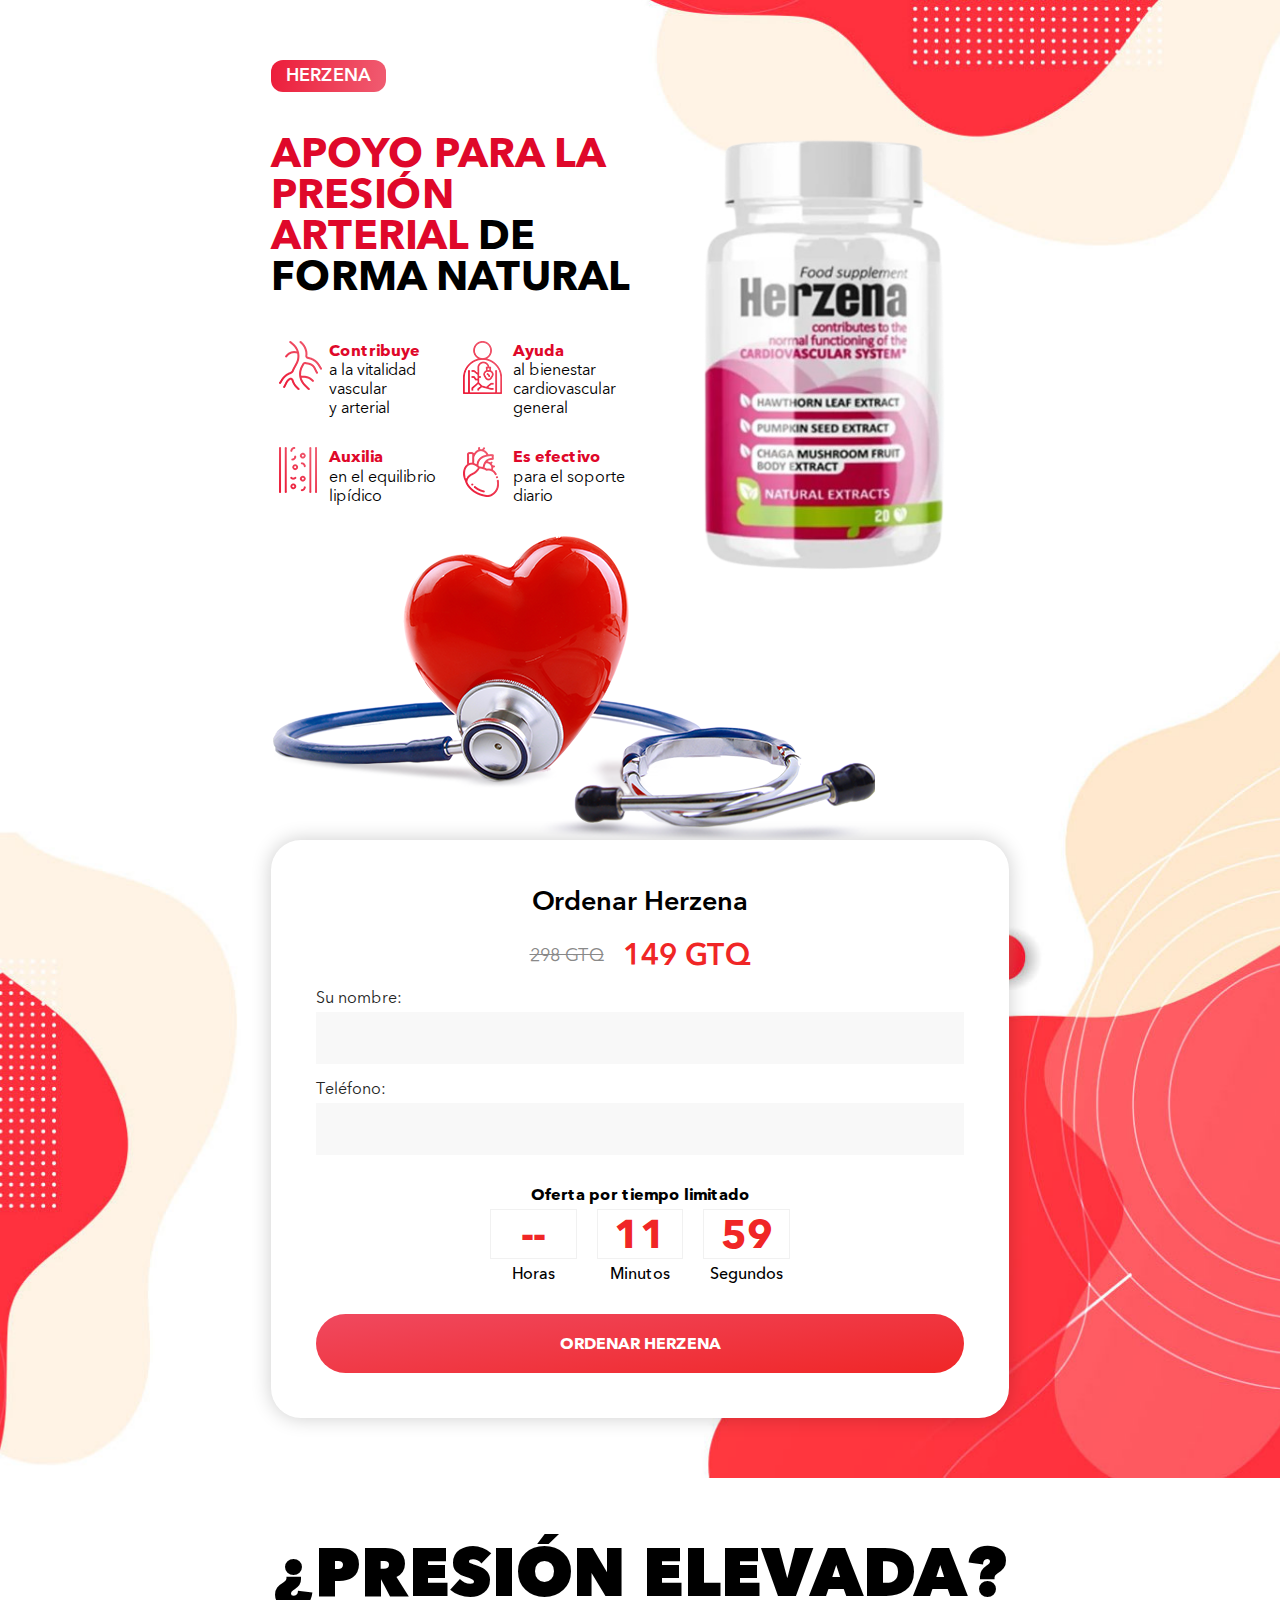
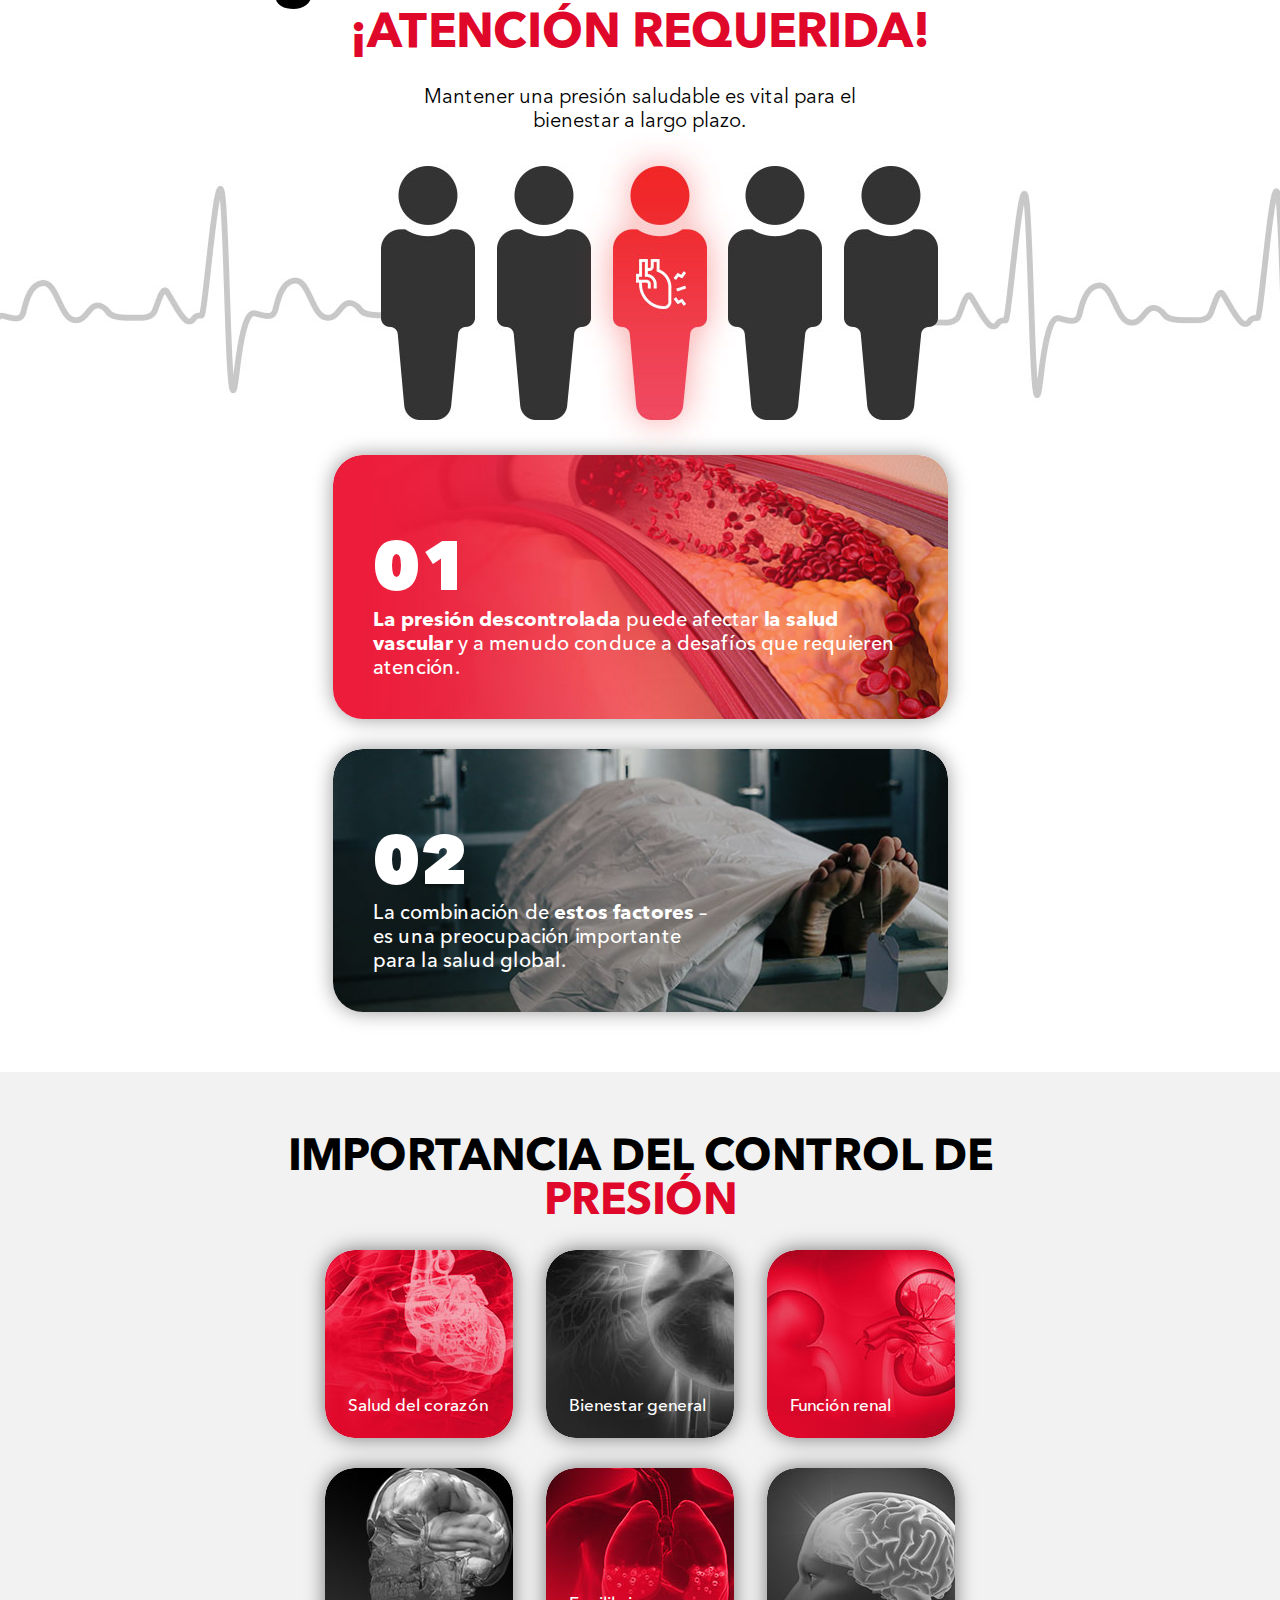
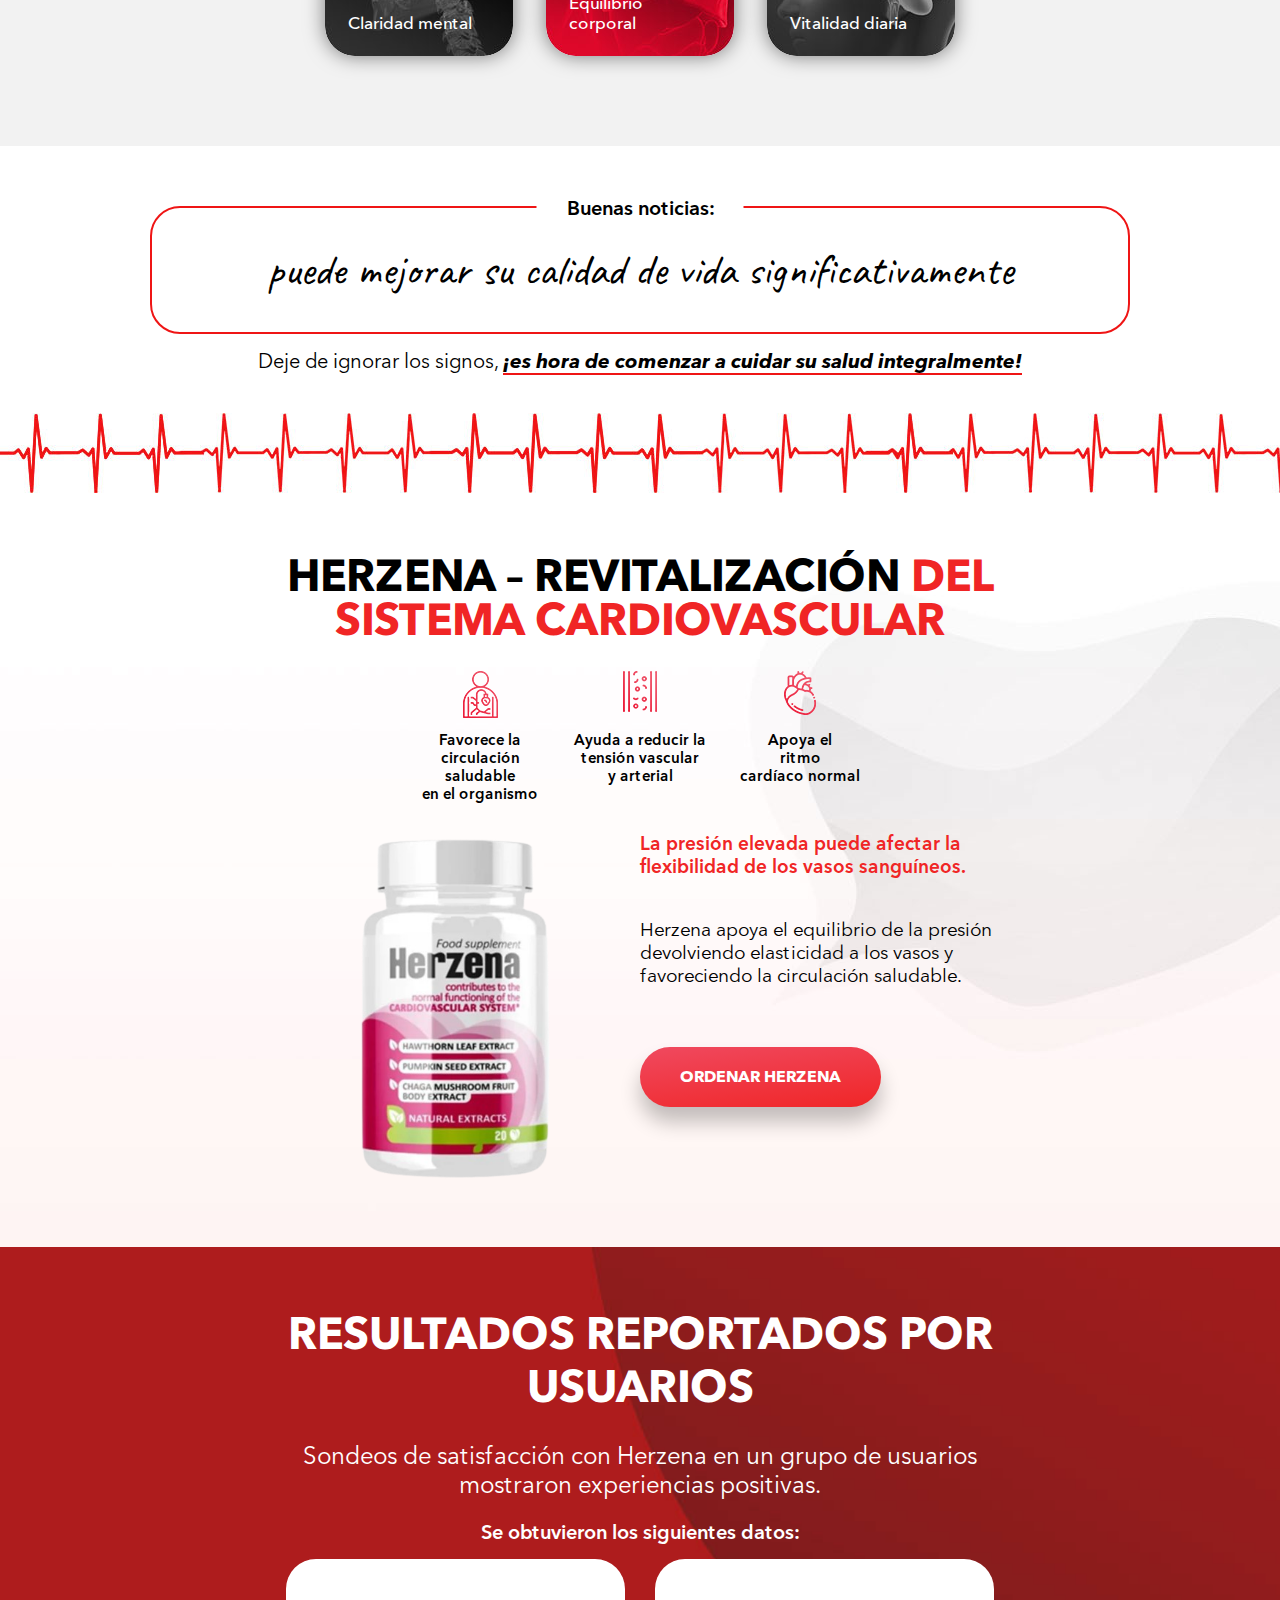
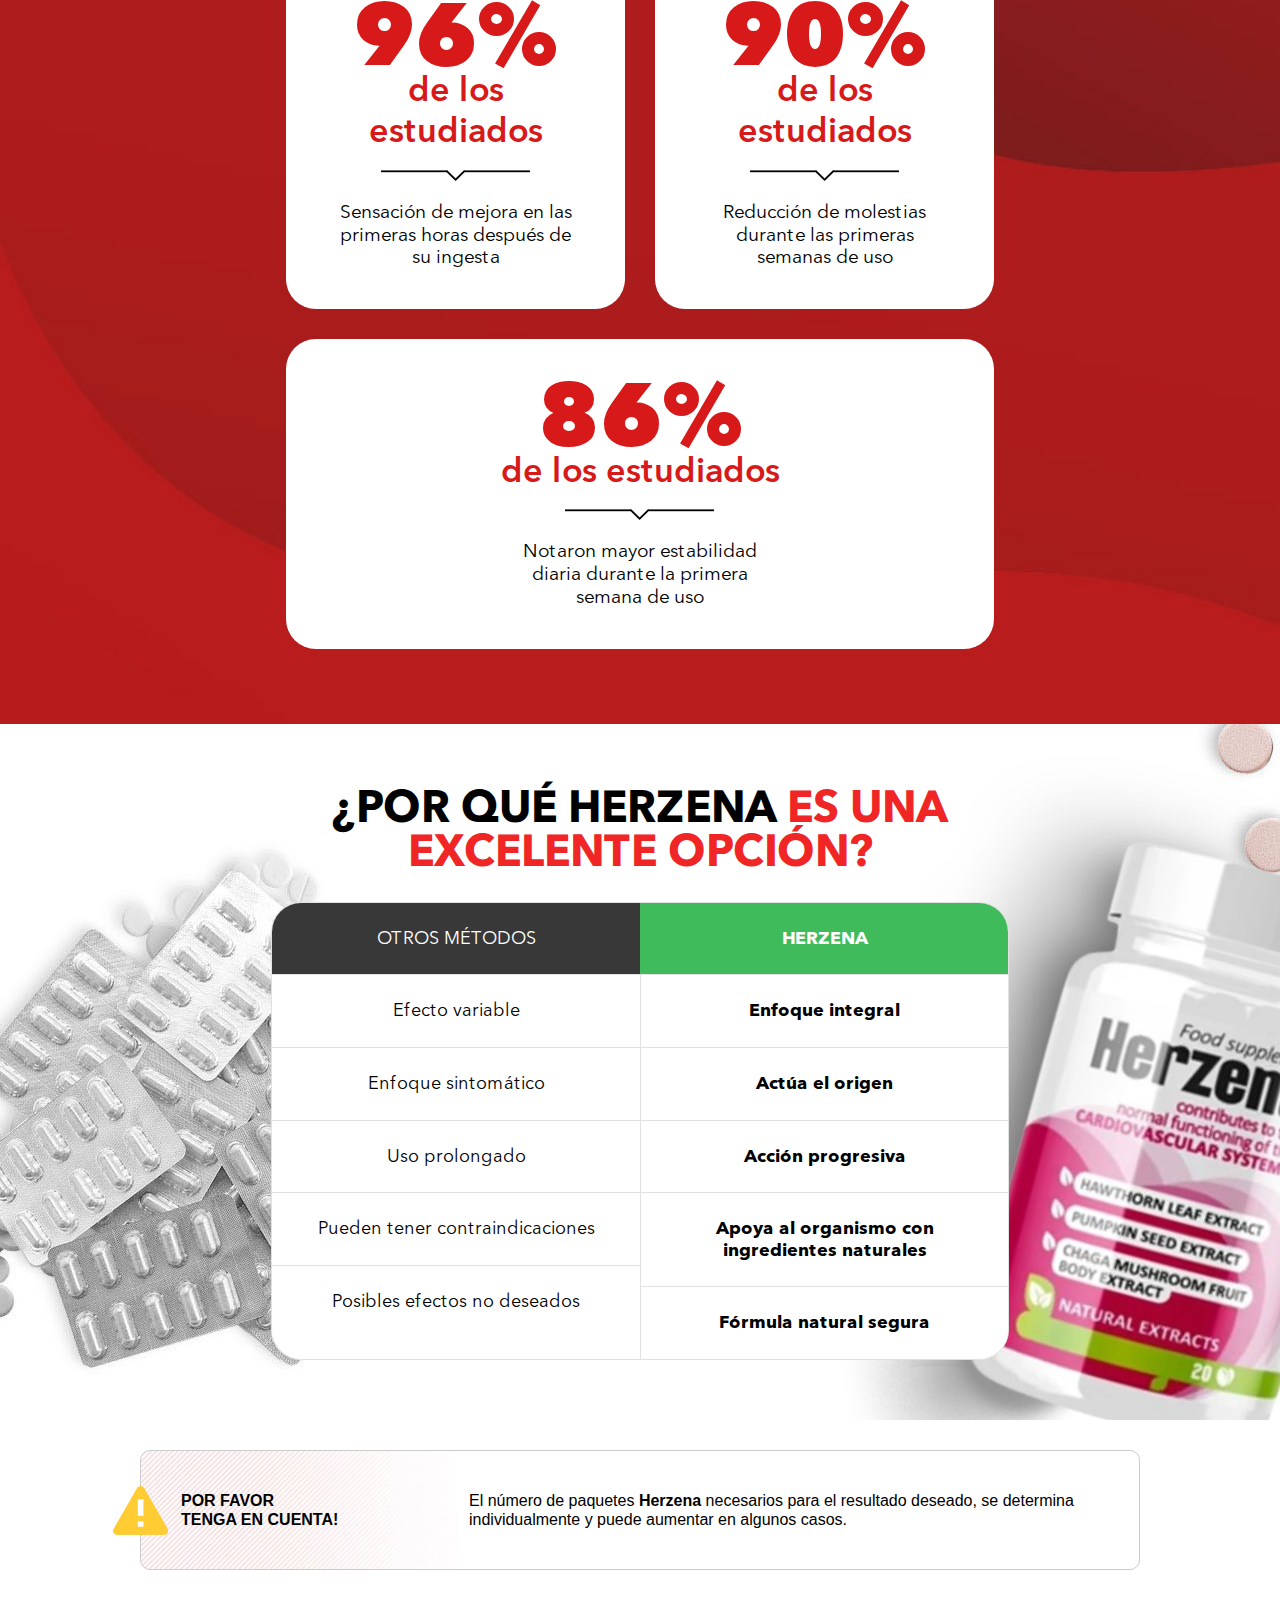
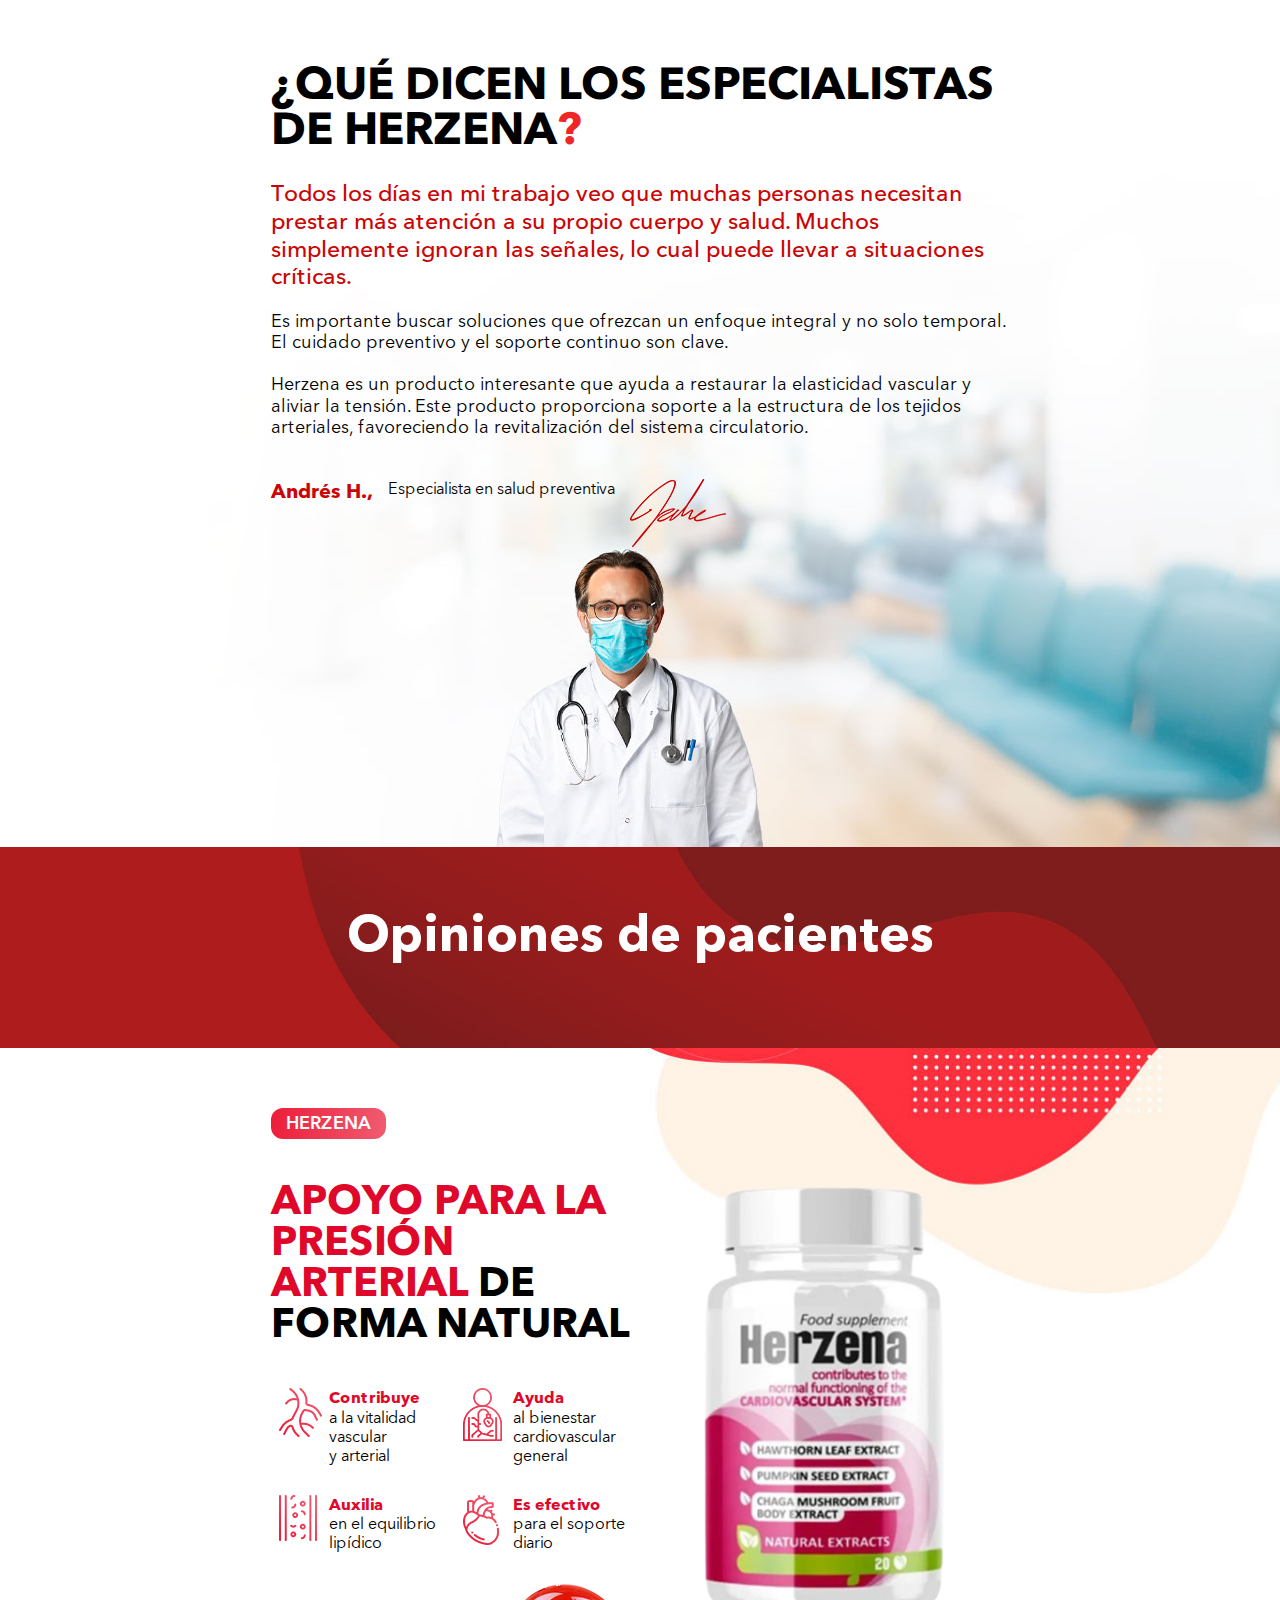
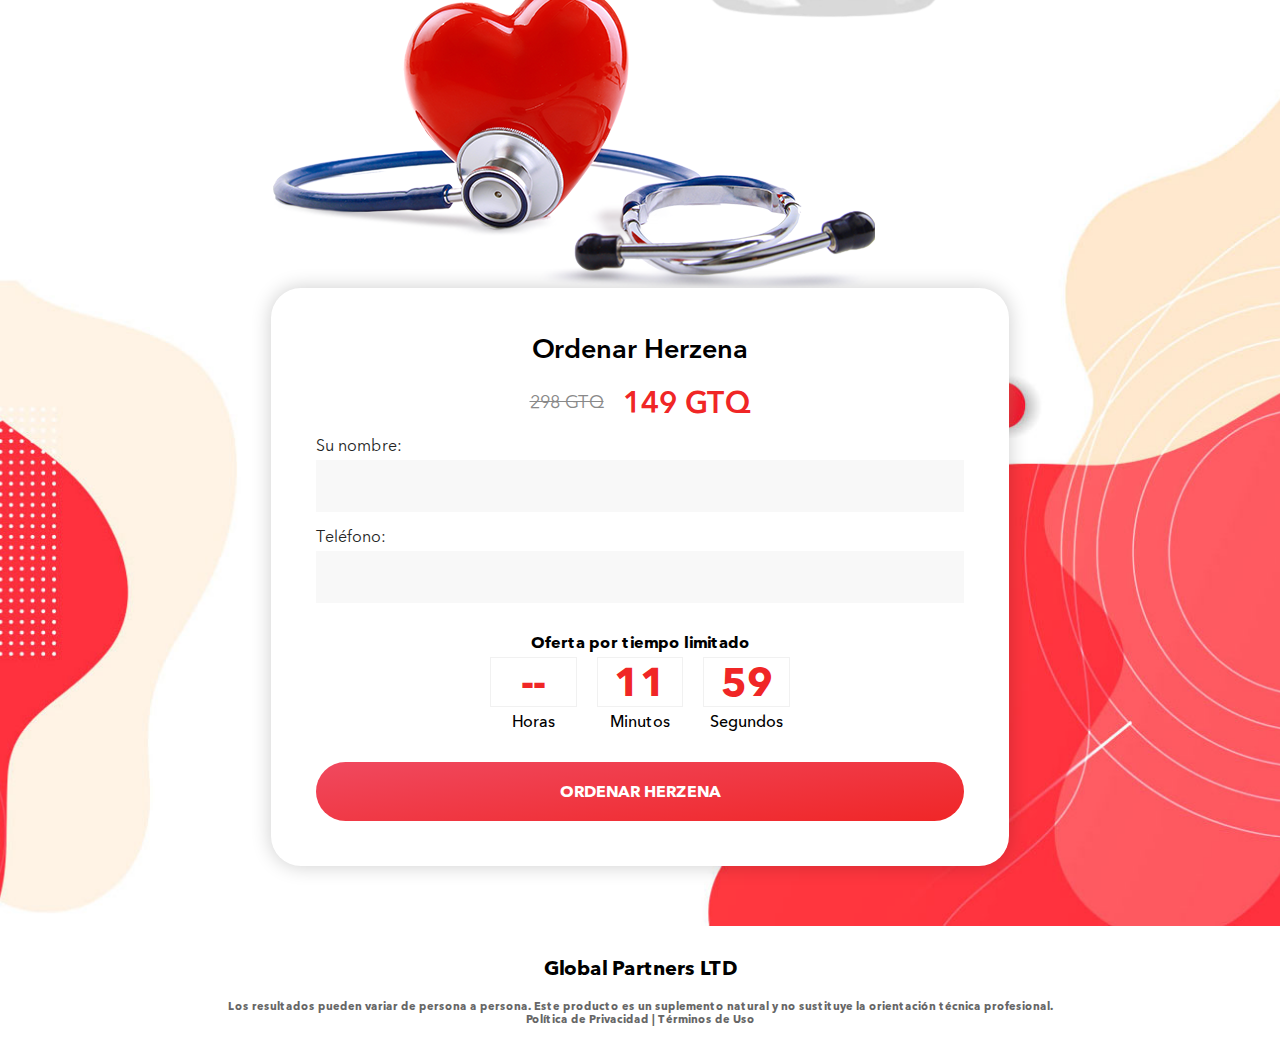
<file: index.html>
<!DOCTYPE html>
<html lang="en">

<head>
  <meta charset="utf-8">

  <title>Herzena</title>
  <meta name="robots" content="noindex, nofollow, noarchive" />
  <meta name="viewport" content="width=device-width, initial-scale=1, maximum-scale=1, user-scalable=no">


  <script src="https://cdnjs.cloudflare.com/ajax/libs/jquery/3.4.1/jquery.min.js"></script>


  <link rel="stylesheet" href="assets/css/style.css">
  <!-- INTH_SNIPPET_TOP -->

  <!-- Google Ads Global Site Tag -->
  <script async src="https://www.googletagmanager.com/gtag/js?id=AW-852350021"></script>
  <script>
    window.dataLayer = window.dataLayer || [];
    function gtag() { dataLayer.push(arguments); }
    gtag('js', new Date());
    gtag('config', 'AW-852350021');
  </script>
</head>

<body class="page">
  <section class="section section_face">
    <div class="container">
      <div class="face">
        <div class="face__logo">
          <a class="lt0" href="default.htm">Herzena</a>
        </div>
        <div class="face__body">
          <div class="face__box-left">
            <h1 class="face__title lt1"><mark> Apoyo para la presión arterial</mark> de forma natural</h1>
            <div class="face__list">
              <div class="face__list-item">
                <div class="face__list-description lt2"><mark>Contribuye </mark> <span>a la vitalidad vascular</span> y
                  arterial</div>
              </div>
              <div class="face__list-item">
                <div class="face__list-description lt3"><mark>Ayuda</mark><span> al bienestar</span> cardiovascular
                  general</div>
              </div>
              <div class="face__list-item">
                <div class="face__list-description lt4"><mark> Auxilia </mark><span>en el equilibrio lipídico </span>
                </div>
              </div>
              <div class="face__list-item">
                <div class="face__list-description lt5"><mark> Es efectivo</mark> para el soporte diario
                </div>
              </div>
            </div>
          </div>
          <div class="face__media"><img alt="" src="assets/media/product.png"></div>
          <div class="face__box-right">
            <form class=" orderForm  form order_form" action="/api/order" method="POST">
              <input name="landing" type="hidden" value="">
              <input type="hidden" name="subacc" class="subacc_input">
              <div class="form__title lt6">
                Ordenar Herzena
              </div>
              <div class="form__price">
                <div class="form__price-old price_old lt7">
                  298 GTQ
                </div>
                <div class="form__price-new price_main lt8">
                  149 GTQ
                </div>
              </div>

              <div class="form__label-name">
                <label class="form__label lt10">Su nombre:</label>
              </div><label class="form__label"><input class="form__field" name="name" required
                  type="text"></label><label class="form__label"></label>
              <div class="form__label-name">
                <label class="form__label lt11">Teléfono:</label>
              </div><label class="form__label"><input class="form__field" name="phone"
                  onkeyup="this.value=this.value.replace(/\s/,'')" minlength="5" required type="text"></label>
              <div class="form__time">
                <div class="form__time-title lt12" style="text-align:center; font-weight:bold;">Oferta por tiempo
                  limitado</div>
                <div class="form__time-body" style="justify-content:center;">
                  <div class="form__time-item">
                    <span>--</span><span class="lt13">Horas</span>
                  </div>
                  <div class="form__time-item">
                    <span>--</span><span class="lt14">Minutos</span>
                  </div>
                  <div class="form__time-item">
                    <span>--</span><span class="lt15">Segundos</span>
                  </div>
                </div>
              </div><button type="submit" class="form__btn lt16">Ordenar Herzena</button>
            </form>
          </div>
        </div>
      </div>
    </div>
  </section>
  <section class="section section_danger danger">
    <div class="container">
      <div class="danger__top">
        <h2 class="danger__title lt17">¿Presión elevada? <mark> ¡Atención requerida!</mark> </h2>
        <div class="danger__subtitle lt18">Mantener una presión saludable es vital para el bienestar a largo plazo.
        </div>
      </div>
    </div>
    <div class="danger__human"></div>
    <div class="container">
      <div class="danger__body">
        <div class="danger__item">
          <div class="danger__count">
            01
          </div>
          <div class="danger__description lt19"><mark>La presión descontrolada</mark> puede afectar <mark>la salud
              vascular </mark> y a menudo conduce a desafíos que requieren atención.</div>
        </div>
        <div class="danger__item">
          <div class="danger__count">
            02
          </div>
          <div class="danger__description lt20">La combinación de <mark> estos factores</mark> – <span> es una
              preocupación importante </span> para la salud global.</div>
        </div>
      </div>
    </div>
  </section>
  <section class="section section_warning">
    <div class="container">
      <div class="warning">
        <h2 class="warning__title lt21">Importancia del control de <mark>presión</mark></h2>
        <div class="warning__body">
          <div class="warning__item">
            <p class="lt22">Salud del corazón</p>
          </div>
          <div class="warning__item">
            <p class="lt23">Bienestar general</p>
          </div>
          <div class="warning__item">
            <p class="lt24">Función renal</p>
          </div>
          <div class="warning__item">
            <p class="lt25">Claridad mental</p>
          </div>
          <div class="warning__item">
            <p class="lt26">Equilibrio <span>corporal</span> </p>
          </div>
          <div class="warning__item">
            <p class="lt27">Vitalidad diaria</p>
          </div>
        </div>
      </div>
    </div>
  </section>
  <section class="section section_news">
    <div class="container-fluid">
      <div class="news">
        <div class="news__body">
          <div class="news__title lt28">Buenas noticias:</div>
          <div class="news__description lt29">puede mejorar su calidad de vida significativamente</div>
        </div>
        <div class="news__footer lt30">Deje de ignorar los signos, <a href="#ordera0">¡es hora de comenzar a cuidar su
            salud integralmente!</a></div>
      </div>
    </div>
  </section>
  <section class="section section_product">
    <div class="container">
      <div class="product">
        <div class="product__box-left">
          <div class="product__title lt31">Herzena – revitalización <mark>del sistema cardiovascular</mark> </div>
          <div class="product__list">
            <div class="product__list-item">
              <p class="lt32">Favorece la circulación saludable <span> en el organismo</span></p>
            </div>
            <div class="product__list-item">
              <p class="lt33">Ayuda a reducir la <span>tensión vascular</span> y arterial</p>
            </div>
            <div class="product__list-item">
              <p class="lt34">Apoya el <span>ritmo</span> cardíaco normal</p>
            </div>
          </div>
        </div>
        <div class="product__media"><img alt="" src="assets/media/product.png"></div>
        <div class="product__box-right">
          <p class="lt35">La presión elevada puede afectar la flexibilidad de los vasos sanguíneos.</p>
          <p class="lt36">Herzena apoya el equilibrio de la presión devolviendo elasticidad a los vasos y favoreciendo
            la circulación saludable.</p><a class="product__btn lt37" href="#yak1">Ordenar Herzena</a>
        </div>
      </div>
    </div>
  </section>
  <section class="section section_effect">
    <div class="container">
      <div class="effect">
        <div class="effect__title lt38">Resultados reportados por usuarios</div>
        <div class="effect__subtitle lt39">Sondeos de satisfacción con Herzena en un grupo de usuarios mostraron
          experiencias positivas.</div>
        <div class="effect__result lt40">Se obtuvieron los siguientes datos:</div>
        <div class="effect__body">
          <div class="effect__item">
            <div class="effect__count lt41">
              96%
            </div>
            <div class="effect__text lt42">de los estudiados</div>
            <div class="effect__description lt43">Sensación de mejora en las primeras horas después de su ingesta</div>
          </div>
          <div class="effect__item">
            <div class="effect__count lt44">
              90%
            </div>
            <div class="effect__text lt45">de los estudiados</div>
            <div class="effect__description lt46">Reducción de molestias durante las primeras semanas de uso</div>
          </div>
          <div class="effect__item">
            <div class="effect__count lt47">
              86%
            </div>
            <div class="effect__text lt48">de los estudiados</div>
            <div class="effect__description lt49">Notaron mayor estabilidad diaria durante la primera semana de uso
            </div>
          </div>
        </div>
      </div>
    </div>
  </section>
  <section class="section section_why">
    <div class="container">
      <div class="why">
        <div class="why__title lt50">¿Por qué Herzena <mark>es una excelente opción?</mark> </div>
        <div class="why__body">
          <div class="why__table why__table_left">
            <div class="why__table-row lt51">Otros métodos</div>
            <div class="why__table-row lt52">Efecto variable</div>
            <div class="why__table-row lt53">Enfoque sintomático</div>
            <div class="why__table-row lt54">Uso prolongado</div>
            <div class="why__table-row lt55">Pueden tener contraindicaciones</div>
            <div class="why__table-row lt56">Posibles efectos no deseados</div>
          </div>
          <div class="why__table why__table_right">
            <div class="why__table-row lt57">
              Herzena
            </div>
            <div class="why__table-row lt58">Enfoque integral</div>
            <div class="why__table-row lt59">Actúa el origen</div>
            <div class="why__table-row lt60">Acción progresiva</div>
            <div class="why__table-row lt61">Apoya al organismo con ingredientes naturales</div>
            <div class="why__table-row lt62">Fórmula natural segura</div>
          </div>
        </div>
      </div>
    </div>
  </section>
  <section class="alarm">
    <div class="alarm-wrap">
      <div class="alarm-left">
        <h3 class="alarm-title lt63">POR FAVOR<br>TENGA EN CUENTA!</h3>
      </div>
      <div class="alarm-right">
        <p class="alarm-text lt64">El número de paquetes <b>Herzena</b> necesarios para el resultado deseado, <span
            class="text-bold">se determina individualmente y puede aumentar en algunos casos.</span> </p>
      </div>
    </div>
  </section>
  <section class="section section_professional">
    <div class="container">
      <div class="professional">
        <div class="professional__title lt65">¿Qué dicen los especialistas de Herzena<mark>?</mark> </div>
        <p class="lt66">Todos los días en mi trabajo veo que muchas personas necesitan prestar más atención a su propio
          cuerpo y salud. Muchos simplemente ignoran las señales, lo cual puede llevar a situaciones críticas.</p>
        <p class="lt67">Es importante buscar soluciones que ofrezcan un enfoque integral y no solo temporal. El cuidado
          preventivo y el soporte continuo son clave.</p>
        <p class="lt68">Herzena es un producto interesante que ayuda a restaurar la elasticidad vascular y aliviar la
          tensión. Este producto proporciona soporte a la estructura de los tejidos arteriales, favoreciendo la
          revitalización del sistema circulatorio.</p>
        <div class="professional__footer">
          <div class="professional__name lt69">Andrés H., </div>
          <div class="professional__job lt70">Especialista en salud preventiva</div>
          <div class="professional__media"><img alt="" src="assets/media/professional/id.png"></div>
        </div>
      </div>
    </div>
  </section>

  <section class="section section_commits">
    <div class="container">
      <div class="commits">
        <div class="commits__title lt71">Opiniones de pacientes</div>
        <div class="commits__box owl-carousel js-commits__box">
          <div class="commits__item">
            <div class="commits__face">
              <img src="assets/media/commits/face-1.jpg" alt="">
            </div>
            <div class="commits__name lt76">Olga L., <span>63 años</span> </div>
            <div class="commits__description lt77">Con la edad, comencé a tener ciertas molestias, y la presión
              inestable era preocupante. No quería depender de soluciones complejas... después de consultar, probé
              Herzena. ¡Solo un tiempo usando esta herramienta fue suficiente para sentirme mucho mejor y más estable!
            </div>
            <div class="commits__stars">
              <img src="assets/media/commits/stars.png" alt="">
            </div>
          </div>
          <div class="commits__item">
            <div class="commits__face">
              <img src="assets/media/commits/face-2.jpg" alt="">
            </div>
            <div class="commits__name lt72">Miguel Estupiñán, <span>71 años</span> </div>
            <div class="commits__description lt73">En más de una ocasión busqué ayuda debido a la presión, y muchas
              cosas no dieron el resultado esperado. Llegó un punto de mucho susto. Afortunadamente, conocí Herzena por
              un amigo. El efecto de su uso lo sentí rápidamente: la presión se estabilizó. Mi estado general mejoró
              notablemente: tengo más energía, duermo mejor. Ha pasado tiempo y sigo sintiéndome muy bien, ¡como en mis
              mejores años!</div>
            <div class="commits__stars">
              <img src="assets/media/commits/stars.png" alt="">
            </div>
          </div>
          <div class="commits__item">
            <div class="commits__face">
              <img src="assets/media/commits/face-3.jpg" alt="">
            </div>
            <div class="commits__name lt74">Alba Pérez, <span>68 años</span> </div>
            <div class="commits__description lt75">La presión inestable ha sido mi compañera por años. Al principio era
              moderada, pero con el tiempo se volvió más frecuente. El estrés empeoraba todo. Me regalaron Herzena,
              preocupados por mi bienestar. Este producto me ayudó mucho. ¡Ahora estoy mucho más tranquila y estable!
              Sin efeitos indeseados, puras ventajas. Me siento renovada.</div>
            <div class="commits__stars">
              <img src="assets/media/commits/stars.png" alt="">
            </div>
          </div>
        </div>
      </div>
    </div>
  </section>


  <section class="section section_face">
    <div class="container">
      <div class="face">
        <div class="face__logo">
          <a class="" href="default.htm">Herzena</a>
        </div>
        <div class="face__body">
          <div class="face__box-left">
            <h1 class="face__title lt1"><mark> Apoyo para la presión arterial</mark> de forma natural</h1>
            <div class="face__list">
              <div class="face__list-item">
                <div class="face__list-description lt2"><mark>Contribuye </mark> <span>a la vitalidad vascular</span> y
                  arterial</div>
              </div>
              <div class="face__list-item">
                <div class="face__list-description lt3"><mark>Ayuda</mark><span> al bienestar</span> cardiovascular
                  general</div>
              </div>
              <div class="face__list-item">
                <div class="face__list-description lt4"><mark> Auxilia </mark><span> en el equilibrio lipídico </span>
                </div>
              </div>
              <div class="face__list-item">
                <div class="face__list-description lt5"><mark> Es efectivo</mark> para el soporte diario
                </div>
              </div>
            </div>
          </div>
          <div id="ordera0"></div>
          <div class="face__media"><img alt="" src="assets/media/product.png"></div>
          <div class="face__box-right">
            <form class=" orderForm  form order_form" id="yak1" action="/api/order" method="POST">
              <input name="landing" type="hidden" value="">
              <input type="hidden" name="subacc" class="subacc_input">
              <div class="form__title lt16">Ordenar Herzena</div>
              <div class="form__price">
                <div class="form__price-old price_old">
                  298 GTQ
                </div>
                <div class="form__price-new price_main">
                  149 GTQ
                </div>
              </div>

              <div class="form__label-name">
                <label class="form__label lt10">Su nombre:</label>
              </div><label class="form__label"><input class="form__field" name="name" required
                  type="text"></label><label class="form__label"></label>
              <div class="form__label-name">
                <label class="form__label lt11">Teléfono:</label>
              </div><label class="form__label"><input class="form__field" name="phone"
                  onkeyup="this.value=this.value.replace(/\s/,'')" minlength="5" required type="text"></label>
              <div class="form__time">
                <div class="form__time-title lt12" style="text-align:center; font-weight:bold;">Oferta por tiempo
                  limitado</div>
                <div class="form__time-body" style="justify-content:center;">
                  <div class="form__time-item">
                    <span>--</span><span class="lt13">Horas</span>
                  </div>
                  <div class="form__time-item">
                    <span>--</span><span class="lt14">Minutos</span>
                  </div>
                  <div class="form__time-item">
                    <span>--</span><span class="lt15">Segundos</span>
                  </div>
                </div>
              </div><button type="submit" class="form__btn lt16">Ordenar Herzena</button>
            </form>
          </div>
        </div>
      </div>
    </div>
  </section>
  <footer class="footer lt105">
    Global Partners LTD <br>
    <div style="font-size: 11px; color: #666; margin-top: 20px; text-align: center;">
      <p>Los resultados pueden variar de persona a persona. Este producto es un suplemento natural y no sustituye la
        orientación técnica profesional.</p>
      <p>
        <a href="#" style="color: #666; text-decoration: none;">Política de Privacidad</a> |
        <a href="#" style="color: #666; text-decoration: none;">Términos de Uso</a>
      </p>
    </div>
  </footer>

  <!-- Success Modal -->
  <div id="successModal"
    style="display:none; position:fixed; top:0; left:0; width:100%; height:100%; background:rgba(0,0,0,0.7); z-index:9999; align-items:center; justify-content:center;">
    <div
      style="background:#fff; border-radius:12px; padding:40px 30px; max-width:500px; width:90%; text-align:center; box-shadow:0 10px 40px rgba(0,0,0,0.3);">
      <h2 style="color:#4CAF50; font-size:28px; margin:0 0 20px 0; font-weight:700;">¡Pedido Confirmado!</h2>
      <p style="color:#333; font-size:16px; line-height:1.6; margin:0 0 30px 0;">Gracias. Un operador llamará en breve
        al número informado para confirmar la entrega. Por favor, esté atento para atender la llamada.</p>
      <button id="closeModalBtn"
        style="background:#4CAF50; color:#fff; border:none; padding:14px 40px; font-size:16px; border-radius:6px; cursor:pointer; font-weight:600; transition:background 0.3s;"
        onmouseover="this.style.background='#45a049'" onmouseout="this.style.background='#4CAF50'">OK</button>
    </div>
  </div>

  <script src="https://cdnjs.cloudflare.com/ajax/libs/jquery/3.4.1/jquery.min.js"></script>
  <script src="assets/js/plugin.js">
  </script>
  <script src="assets/js/index.js">
  </script>

  <!-- ClickID Capture & Conversion Tracking -->
  <script>
    // Capturar ClickID da URL e preencher inputs ocultos
    (function () {
      var urlParams = new URLSearchParams(window.location.search);
      var clickid = urlParams.get('clickid');

      if (clickid) {
        var subaccInputs = document.querySelectorAll('.subacc_input');
        subaccInputs.forEach(function (input) {
          input.value = clickid;
        });
      }

      // Detectar sucesso e disparar conversão do Google Ads
      if (urlParams.get('status') === 'success') {
        // Mostrar modal de sucesso
        var modal = document.getElementById('successModal');
        if (modal) {
          modal.style.display = 'flex';
        }

        // Disparar evento de conversão do Google Ads
        if (typeof gtag !== 'undefined') {
          gtag('event', 'conversion', {
            'send_to': 'AW-852350021/l_cQCI3B0d4bEMWot5YD',
            'value': 13,
            'currency': 'USD',
            'transaction_id': Date.now()
          });
        }

        // Limpar URL (remover ?status=success)
        if (window.history && window.history.replaceState) {
          var cleanUrl = window.location.pathname;
          window.history.replaceState({}, document.title, cleanUrl);
        }
      }

      // Fechar modal ao clicar no botão OK
      var closeBtn = document.getElementById('closeModalBtn');
      if (closeBtn) {
        closeBtn.addEventListener('click', function () {
          var modal = document.getElementById('successModal');
          if (modal) {
            modal.style.display = 'none';
          }
        });
      }
    })();
  </script>


</body>

</html>
</file>
<file: assets/css/style.css>
/* stylelint-disable */

.page {
  overflow-x: hidden;
}

.no-scroll {
  overflow: hidden;
}

*,
::after,
::before {
  -webkit-box-sizing: border-box;
  box-sizing: border-box;
}

* {
  padding: 0;
  margin: 0;
  background-repeat: no-repeat;
}

::before,
::after {
  text-decoration: inherit;
  vertical-align: inherit;
}

html {
  font-size: 16px;
  -webkit-text-size-adjust: 100%;
  -moz-text-size-adjust: 100%;
  -ms-text-size-adjust: 100%;
  text-size-adjust: 100%;
}

body {
  min-width: 320px;
  font-family: 'AvenirNextCyr', sans-serif;
  font-weight: 400;
  font-size: 16px;
  line-height: 1.2;
  color: #000;
  background-color: #fff;
}

article,
aside,
details,
figcaption,
figure,
footer,
header,
main,
menu,
nav,
section,
summary {
  display: block;
}

audio,
canvas,
progress,
video {
  display: inline-block;
  vertical-align: baseline;
}

button::-moz-focus-inner,
input::-moz-focus-inner {
  padding: 0;
  border: 0;
}

abbr[title] {
  text-decoration: none;
  cursor: help;
  border-bottom: 1px dotted;
}

audio:not([controls]) {
  display: none;
  height: 0;
}

b,
strong {
  font-weight: 700;
}

button,
select {
  text-transform: none;
}

button,
input,
select {
  overflow: visible;
}

button,
input,
optgroup,
select,
textarea {
  font: inherit;
  color: inherit;
}

code,
kbd,
pre,
samp {
  font-family: monospace, monospace;
  font-size: 1em;
}

dfn,
i {
  font-style: italic;
}

mark {
  color: #000;
  background: transparent;
}

progress {
  vertical-align: baseline;
}

img,
svg {
  max-width: 100%;
  vertical-align: middle;
  border: 0;
}

select {
  -moz-appearance: none;
  -webkit-appearance: none;
}

select::-ms-expand {
  display: none;
}

select::-ms-value {
  color: currentColor;
}

svg:not(:root) {
  overflow: hidden;
}

small {
  font-size: .8em;
}

sub,
sup {
  position: relative;
  font-size: 75%;
  line-height: 0;
  vertical-align: baseline;
}

sub {
  bottom: -.25em;
}

sup {
  top: -.5em;
}

textarea {
  overflow: auto;
}

hr {
  height: 0;
  overflow: visible;
}

table {
  max-width: 100%;
  border-spacing: 0;
  border-collapse: collapse;
}

td,
th {
  padding: 0;
  text-align: left;
}

template,
[hidden] {
  display: none;
}

[disabled] {
  cursor: default;
}

[type="number"]::-webkit-inner-spin-button,
[type="number"]::-webkit-outer-spin-button {
  height: auto;
}

[type="search"] {
  -webkit-appearance: textfield;
  -moz-appearance: textfield;
  appearance: textfield;
}

[type="search"]::-webkit-search-cancel-button,
[type="search"]::-webkit-search-decoration {
  -webkit-appearance: none;
  appearance: none;
}

::-webkit-file-upload-button {
  font: inherit;
  -webkit-appearance: button;
  appearance: button;
}

button,
html [type="button"],
[type="reset"],
[type="submit"] {
  cursor: pointer;
  -webkit-appearance: button;
  -moz-appearance: button;
  appearance: button;
}

/* stylelint-disable */

.btn {
  position: relative;
  z-index: 1;
  display: inline-block;
  padding: 25px 46px;
  color: #000;
  text-align: center;
  cursor: pointer;
  background-color: transparent;
  -webkit-transition: 0.3s;
  -o-transition: 0.3s;
  transition: 0.3s;
}

.btn:hover {
  color: #000;
  text-decoration: none;
}

.container {
  max-width: 1310px;
  padding-right: 15px;
  padding-left: 15px;
  margin-right: auto;
  margin-left: auto;
}

.container-fluid {
  padding-right: 15px;
  padding-left: 15px;
}

/* stylelint-disable */

@font-face {
  font-family: 'AvenirNextCyr';
  src: url("../fonts/AvenirNextCyr/AvenirNextCyr-Demi.woff") format("woff"), url("../fonts/AvenirNextCyr/AvenirNextCyr-Demi.woff2") format("woff2");
  font-style: normal;
  font-weight: 300;
}

@font-face {
  font-family: 'AvenirNextCyr';
  src: url("../fonts/AvenirNextCyr/AvenirNextCyr-Regular.woff") format("woff"), url("../fonts/AvenirNextCyr/AvenirNextCyr-Regular.woff2") format("woff2");
  font-style: normal;
  font-weight: 400;
}

@font-face {
  font-family: 'AvenirNextCyr';
  src: url("../fonts/AvenirNextCyr/AvenirNextCyr-Medium.woff") format("woff"), url("../fonts/AvenirNextCyr/AvenirNextCyr-Medium.woff2") format("woff2");
  font-style: normal;
  font-weight: 500;
}

@font-face {
  font-family: 'AvenirNextCyr';
  src: url("../fonts/AvenirNextCyr/AvenirNextCyr-Bold.woff") format("woff"), url("../fonts/AvenirNextCyr/AvenirNextCyr-Bold.woff2") format("woff2");
  font-style: normal;
  font-weight: 700;
}

@font-face {
  font-family: 'AvenirNextCyr';
  src: url("../fonts/AvenirNextCyr/AvenirNextCyr-BoldItalic.woff") format("woff"), url("../fonts/AvenirNextCyr/AvenirNextCyr-BoldItalic.woff2") format("woff2");
  font-style: italic;
  font-weight: 700;
}

@font-face {
  font-family: 'AvenirNextCyr';
  src: url("../fonts/AvenirNextCyr/AvenirNextCyr-Heavy.woff") format("woff"), url("../fonts/AvenirNextCyr/AvenirNextCyr-Heavy.woff2") format("woff2");
  font-style: normal;
  font-weight: 800;
}

@font-face {
  font-family: 'Caveat';
  src: url("../fonts/Caveat/Caveat-Regular.woff") format("woff"), url("../fonts/Caveat/Caveat-Regular.woff2") format("woff2");
  font-style: normal;
  font-weight: 400;
}

.section {
  padding-top: 80px;
  padding-bottom: 80px;
  background-repeat: no-repeat;
}

.section_face {
  background-image: url("../media/section/face.jpg");
  background-size: cover;
  background-position: center top;
}

.section_warning {
  background-color: #f2f2f2;
}

.section_news {
  background-image: url("../media/section/news.jpg");
  background-position: center calc(50% - 20px);
}

.section_product {
  padding-top: 120px;
  padding-bottom: 120px;
  background-image: url("../media/section/product.jpg");
  background-position: center bottom;
}

.section_effect {
  background-image: url("../media/section/effect.jpg");
  background-size: cover;
}

.section_why {
  background-image: url("../media/section/why.jpg");
  background-position: center;
}

.section_professional {
  background-image: url("../media/section/professional.jpg");
  background-position: center top;
}

.section_commits {
  background-image: url("../media/section/effect.jpg");
  background-size: cover;
}

/* stylelint-disable */

[data-aos][data-aos][data-aos-duration="50"],
body[data-aos-duration="50"] [data-aos] {
  -webkit-transition-duration: 50ms;
  -o-transition-duration: 50ms;
  transition-duration: 50ms;
}

[data-aos][data-aos][data-aos-delay="50"],
body[data-aos-delay="50"] [data-aos] {
  -webkit-transition-delay: 0;
  -o-transition-delay: 0;
  transition-delay: 0;
}

[data-aos][data-aos][data-aos-delay="50"].aos-animate,
body[data-aos-delay="50"] [data-aos].aos-animate {
  -webkit-transition-delay: 50ms;
  -o-transition-delay: 50ms;
  transition-delay: 50ms;
}

[data-aos][data-aos][data-aos-duration="100"],
body[data-aos-duration="100"] [data-aos] {
  -webkit-transition-duration: .1s;
  -o-transition-duration: .1s;
  transition-duration: .1s;
}

[data-aos][data-aos][data-aos-delay="100"],
body[data-aos-delay="100"] [data-aos] {
  -webkit-transition-delay: 0;
  -o-transition-delay: 0;
  transition-delay: 0;
}

[data-aos][data-aos][data-aos-delay="100"].aos-animate,
body[data-aos-delay="100"] [data-aos].aos-animate {
  -webkit-transition-delay: .1s;
  -o-transition-delay: .1s;
  transition-delay: .1s;
}

[data-aos][data-aos][data-aos-duration="150"],
body[data-aos-duration="150"] [data-aos] {
  -webkit-transition-duration: .15s;
  -o-transition-duration: .15s;
  transition-duration: .15s;
}

[data-aos][data-aos][data-aos-delay="150"],
body[data-aos-delay="150"] [data-aos] {
  -webkit-transition-delay: 0;
  -o-transition-delay: 0;
  transition-delay: 0;
}

[data-aos][data-aos][data-aos-delay="150"].aos-animate,
body[data-aos-delay="150"] [data-aos].aos-animate {
  -webkit-transition-delay: .15s;
  -o-transition-delay: .15s;
  transition-delay: .15s;
}

[data-aos][data-aos][data-aos-duration="200"],
body[data-aos-duration="200"] [data-aos] {
  -webkit-transition-duration: .2s;
  -o-transition-duration: .2s;
  transition-duration: .2s;
}

[data-aos][data-aos][data-aos-delay="200"],
body[data-aos-delay="200"] [data-aos] {
  -webkit-transition-delay: 0;
  -o-transition-delay: 0;
  transition-delay: 0;
}

[data-aos][data-aos][data-aos-delay="200"].aos-animate,
body[data-aos-delay="200"] [data-aos].aos-animate {
  -webkit-transition-delay: .2s;
  -o-transition-delay: .2s;
  transition-delay: .2s;
}

[data-aos][data-aos][data-aos-duration="250"],
body[data-aos-duration="250"] [data-aos] {
  -webkit-transition-duration: .25s;
  -o-transition-duration: .25s;
  transition-duration: .25s;
}

[data-aos][data-aos][data-aos-delay="250"],
body[data-aos-delay="250"] [data-aos] {
  -webkit-transition-delay: 0;
  -o-transition-delay: 0;
  transition-delay: 0;
}

[data-aos][data-aos][data-aos-delay="250"].aos-animate,
body[data-aos-delay="250"] [data-aos].aos-animate {
  -webkit-transition-delay: .25s;
  -o-transition-delay: .25s;
  transition-delay: .25s;
}

[data-aos][data-aos][data-aos-duration="300"],
body[data-aos-duration="300"] [data-aos] {
  -webkit-transition-duration: .3s;
  -o-transition-duration: .3s;
  transition-duration: .3s;
}

[data-aos][data-aos][data-aos-delay="300"],
body[data-aos-delay="300"] [data-aos] {
  -webkit-transition-delay: 0;
  -o-transition-delay: 0;
  transition-delay: 0;
}

[data-aos][data-aos][data-aos-delay="300"].aos-animate,
body[data-aos-delay="300"] [data-aos].aos-animate {
  -webkit-transition-delay: .3s;
  -o-transition-delay: .3s;
  transition-delay: .3s;
}

[data-aos][data-aos][data-aos-duration="350"],
body[data-aos-duration="350"] [data-aos] {
  -webkit-transition-duration: .35s;
  -o-transition-duration: .35s;
  transition-duration: .35s;
}

[data-aos][data-aos][data-aos-delay="350"],
body[data-aos-delay="350"] [data-aos] {
  -webkit-transition-delay: 0;
  -o-transition-delay: 0;
  transition-delay: 0;
}

[data-aos][data-aos][data-aos-delay="350"].aos-animate,
body[data-aos-delay="350"] [data-aos].aos-animate {
  -webkit-transition-delay: .35s;
  -o-transition-delay: .35s;
  transition-delay: .35s;
}

[data-aos][data-aos][data-aos-duration="400"],
body[data-aos-duration="400"] [data-aos] {
  -webkit-transition-duration: .4s;
  -o-transition-duration: .4s;
  transition-duration: .4s;
}

[data-aos][data-aos][data-aos-delay="400"],
body[data-aos-delay="400"] [data-aos] {
  -webkit-transition-delay: 0;
  -o-transition-delay: 0;
  transition-delay: 0;
}

[data-aos][data-aos][data-aos-delay="400"].aos-animate,
body[data-aos-delay="400"] [data-aos].aos-animate {
  -webkit-transition-delay: .4s;
  -o-transition-delay: .4s;
  transition-delay: .4s;
}

[data-aos][data-aos][data-aos-duration="450"],
body[data-aos-duration="450"] [data-aos] {
  -webkit-transition-duration: .45s;
  -o-transition-duration: .45s;
  transition-duration: .45s;
}

[data-aos][data-aos][data-aos-delay="450"],
body[data-aos-delay="450"] [data-aos] {
  -webkit-transition-delay: 0;
  -o-transition-delay: 0;
  transition-delay: 0;
}

[data-aos][data-aos][data-aos-delay="450"].aos-animate,
body[data-aos-delay="450"] [data-aos].aos-animate {
  -webkit-transition-delay: .45s;
  -o-transition-delay: .45s;
  transition-delay: .45s;
}

[data-aos][data-aos][data-aos-duration="500"],
body[data-aos-duration="500"] [data-aos] {
  -webkit-transition-duration: .5s;
  -o-transition-duration: .5s;
  transition-duration: .5s;
}

[data-aos][data-aos][data-aos-delay="500"],
body[data-aos-delay="500"] [data-aos] {
  -webkit-transition-delay: 0;
  -o-transition-delay: 0;
  transition-delay: 0;
}

[data-aos][data-aos][data-aos-delay="500"].aos-animate,
body[data-aos-delay="500"] [data-aos].aos-animate {
  -webkit-transition-delay: .5s;
  -o-transition-delay: .5s;
  transition-delay: .5s;
}

[data-aos][data-aos][data-aos-duration="550"],
body[data-aos-duration="550"] [data-aos] {
  -webkit-transition-duration: .55s;
  -o-transition-duration: .55s;
  transition-duration: .55s;
}

[data-aos][data-aos][data-aos-delay="550"],
body[data-aos-delay="550"] [data-aos] {
  -webkit-transition-delay: 0;
  -o-transition-delay: 0;
  transition-delay: 0;
}

[data-aos][data-aos][data-aos-delay="550"].aos-animate,
body[data-aos-delay="550"] [data-aos].aos-animate {
  -webkit-transition-delay: .55s;
  -o-transition-delay: .55s;
  transition-delay: .55s;
}

[data-aos][data-aos][data-aos-duration="600"],
body[data-aos-duration="600"] [data-aos] {
  -webkit-transition-duration: .6s;
  -o-transition-duration: .6s;
  transition-duration: .6s;
}

[data-aos][data-aos][data-aos-delay="600"],
body[data-aos-delay="600"] [data-aos] {
  -webkit-transition-delay: 0;
  -o-transition-delay: 0;
  transition-delay: 0;
}

[data-aos][data-aos][data-aos-delay="600"].aos-animate,
body[data-aos-delay="600"] [data-aos].aos-animate {
  -webkit-transition-delay: .6s;
  -o-transition-delay: .6s;
  transition-delay: .6s;
}

[data-aos][data-aos][data-aos-duration="650"],
body[data-aos-duration="650"] [data-aos] {
  -webkit-transition-duration: .65s;
  -o-transition-duration: .65s;
  transition-duration: .65s;
}

[data-aos][data-aos][data-aos-delay="650"],
body[data-aos-delay="650"] [data-aos] {
  -webkit-transition-delay: 0;
  -o-transition-delay: 0;
  transition-delay: 0;
}

[data-aos][data-aos][data-aos-delay="650"].aos-animate,
body[data-aos-delay="650"] [data-aos].aos-animate {
  -webkit-transition-delay: .65s;
  -o-transition-delay: .65s;
  transition-delay: .65s;
}

[data-aos][data-aos][data-aos-duration="700"],
body[data-aos-duration="700"] [data-aos] {
  -webkit-transition-duration: .7s;
  -o-transition-duration: .7s;
  transition-duration: .7s;
}

[data-aos][data-aos][data-aos-delay="700"],
body[data-aos-delay="700"] [data-aos] {
  -webkit-transition-delay: 0;
  -o-transition-delay: 0;
  transition-delay: 0;
}

[data-aos][data-aos][data-aos-delay="700"].aos-animate,
body[data-aos-delay="700"] [data-aos].aos-animate {
  -webkit-transition-delay: .7s;
  -o-transition-delay: .7s;
  transition-delay: .7s;
}

[data-aos][data-aos][data-aos-duration="750"],
body[data-aos-duration="750"] [data-aos] {
  -webkit-transition-duration: .75s;
  -o-transition-duration: .75s;
  transition-duration: .75s;
}

[data-aos][data-aos][data-aos-delay="750"],
body[data-aos-delay="750"] [data-aos] {
  -webkit-transition-delay: 0;
  -o-transition-delay: 0;
  transition-delay: 0;
}

[data-aos][data-aos][data-aos-delay="750"].aos-animate,
body[data-aos-delay="750"] [data-aos].aos-animate {
  -webkit-transition-delay: .75s;
  -o-transition-delay: .75s;
  transition-delay: .75s;
}

[data-aos][data-aos][data-aos-duration="800"],
body[data-aos-duration="800"] [data-aos] {
  -webkit-transition-duration: .8s;
  -o-transition-duration: .8s;
  transition-duration: .8s;
}

[data-aos][data-aos][data-aos-delay="800"],
body[data-aos-delay="800"] [data-aos] {
  -webkit-transition-delay: 0;
  -o-transition-delay: 0;
  transition-delay: 0;
}

[data-aos][data-aos][data-aos-delay="800"].aos-animate,
body[data-aos-delay="800"] [data-aos].aos-animate {
  -webkit-transition-delay: .8s;
  -o-transition-delay: .8s;
  transition-delay: .8s;
}

[data-aos][data-aos][data-aos-duration="850"],
body[data-aos-duration="850"] [data-aos] {
  -webkit-transition-duration: .85s;
  -o-transition-duration: .85s;
  transition-duration: .85s;
}

[data-aos][data-aos][data-aos-delay="850"],
body[data-aos-delay="850"] [data-aos] {
  -webkit-transition-delay: 0;
  -o-transition-delay: 0;
  transition-delay: 0;
}

[data-aos][data-aos][data-aos-delay="850"].aos-animate,
body[data-aos-delay="850"] [data-aos].aos-animate {
  -webkit-transition-delay: .85s;
  -o-transition-delay: .85s;
  transition-delay: .85s;
}

[data-aos][data-aos][data-aos-duration="900"],
body[data-aos-duration="900"] [data-aos] {
  -webkit-transition-duration: .9s;
  -o-transition-duration: .9s;
  transition-duration: .9s;
}

[data-aos][data-aos][data-aos-delay="900"],
body[data-aos-delay="900"] [data-aos] {
  -webkit-transition-delay: 0;
  -o-transition-delay: 0;
  transition-delay: 0;
}

[data-aos][data-aos][data-aos-delay="900"].aos-animate,
body[data-aos-delay="900"] [data-aos].aos-animate {
  -webkit-transition-delay: .9s;
  -o-transition-delay: .9s;
  transition-delay: .9s;
}

[data-aos][data-aos][data-aos-duration="950"],
body[data-aos-duration="950"] [data-aos] {
  -webkit-transition-duration: .95s;
  -o-transition-duration: .95s;
  transition-duration: .95s;
}

[data-aos][data-aos][data-aos-delay="950"],
body[data-aos-delay="950"] [data-aos] {
  -webkit-transition-delay: 0;
  -o-transition-delay: 0;
  transition-delay: 0;
}

[data-aos][data-aos][data-aos-delay="950"].aos-animate,
body[data-aos-delay="950"] [data-aos].aos-animate {
  -webkit-transition-delay: .95s;
  -o-transition-delay: .95s;
  transition-delay: .95s;
}

[data-aos][data-aos][data-aos-duration="1000"],
body[data-aos-duration="1000"] [data-aos] {
  -webkit-transition-duration: 1s;
  -o-transition-duration: 1s;
  transition-duration: 1s;
}

[data-aos][data-aos][data-aos-delay="1000"],
body[data-aos-delay="1000"] [data-aos] {
  -webkit-transition-delay: 0;
  -o-transition-delay: 0;
  transition-delay: 0;
}

[data-aos][data-aos][data-aos-delay="1000"].aos-animate,
body[data-aos-delay="1000"] [data-aos].aos-animate {
  -webkit-transition-delay: 1s;
  -o-transition-delay: 1s;
  transition-delay: 1s;
}

[data-aos][data-aos][data-aos-duration="1050"],
body[data-aos-duration="1050"] [data-aos] {
  -webkit-transition-duration: 1.05s;
  -o-transition-duration: 1.05s;
  transition-duration: 1.05s;
}

[data-aos][data-aos][data-aos-delay="1050"],
body[data-aos-delay="1050"] [data-aos] {
  -webkit-transition-delay: 0;
  -o-transition-delay: 0;
  transition-delay: 0;
}

[data-aos][data-aos][data-aos-delay="1050"].aos-animate,
body[data-aos-delay="1050"] [data-aos].aos-animate {
  -webkit-transition-delay: 1.05s;
  -o-transition-delay: 1.05s;
  transition-delay: 1.05s;
}

[data-aos][data-aos][data-aos-duration="1100"],
body[data-aos-duration="1100"] [data-aos] {
  -webkit-transition-duration: 1.1s;
  -o-transition-duration: 1.1s;
  transition-duration: 1.1s;
}

[data-aos][data-aos][data-aos-delay="1100"],
body[data-aos-delay="1100"] [data-aos] {
  -webkit-transition-delay: 0;
  -o-transition-delay: 0;
  transition-delay: 0;
}

[data-aos][data-aos][data-aos-delay="1100"].aos-animate,
body[data-aos-delay="1100"] [data-aos].aos-animate {
  -webkit-transition-delay: 1.1s;
  -o-transition-delay: 1.1s;
  transition-delay: 1.1s;
}

[data-aos][data-aos][data-aos-duration="1150"],
body[data-aos-duration="1150"] [data-aos] {
  -webkit-transition-duration: 1.15s;
  -o-transition-duration: 1.15s;
  transition-duration: 1.15s;
}

[data-aos][data-aos][data-aos-delay="1150"],
body[data-aos-delay="1150"] [data-aos] {
  -webkit-transition-delay: 0;
  -o-transition-delay: 0;
  transition-delay: 0;
}

[data-aos][data-aos][data-aos-delay="1150"].aos-animate,
body[data-aos-delay="1150"] [data-aos].aos-animate {
  -webkit-transition-delay: 1.15s;
  -o-transition-delay: 1.15s;
  transition-delay: 1.15s;
}

[data-aos][data-aos][data-aos-duration="1200"],
body[data-aos-duration="1200"] [data-aos] {
  -webkit-transition-duration: 1.2s;
  -o-transition-duration: 1.2s;
  transition-duration: 1.2s;
}

[data-aos][data-aos][data-aos-delay="1200"],
body[data-aos-delay="1200"] [data-aos] {
  -webkit-transition-delay: 0;
  -o-transition-delay: 0;
  transition-delay: 0;
}

[data-aos][data-aos][data-aos-delay="1200"].aos-animate,
body[data-aos-delay="1200"] [data-aos].aos-animate {
  -webkit-transition-delay: 1.2s;
  -o-transition-delay: 1.2s;
  transition-delay: 1.2s;
}

[data-aos][data-aos][data-aos-duration="1250"],
body[data-aos-duration="1250"] [data-aos] {
  -webkit-transition-duration: 1.25s;
  -o-transition-duration: 1.25s;
  transition-duration: 1.25s;
}

[data-aos][data-aos][data-aos-delay="1250"],
body[data-aos-delay="1250"] [data-aos] {
  -webkit-transition-delay: 0;
  -o-transition-delay: 0;
  transition-delay: 0;
}

[data-aos][data-aos][data-aos-delay="1250"].aos-animate,
body[data-aos-delay="1250"] [data-aos].aos-animate {
  -webkit-transition-delay: 1.25s;
  -o-transition-delay: 1.25s;
  transition-delay: 1.25s;
}

[data-aos][data-aos][data-aos-duration="1300"],
body[data-aos-duration="1300"] [data-aos] {
  -webkit-transition-duration: 1.3s;
  -o-transition-duration: 1.3s;
  transition-duration: 1.3s;
}

[data-aos][data-aos][data-aos-delay="1300"],
body[data-aos-delay="1300"] [data-aos] {
  -webkit-transition-delay: 0;
  -o-transition-delay: 0;
  transition-delay: 0;
}

[data-aos][data-aos][data-aos-delay="1300"].aos-animate,
body[data-aos-delay="1300"] [data-aos].aos-animate {
  -webkit-transition-delay: 1.3s;
  -o-transition-delay: 1.3s;
  transition-delay: 1.3s;
}

[data-aos][data-aos][data-aos-duration="1350"],
body[data-aos-duration="1350"] [data-aos] {
  -webkit-transition-duration: 1.35s;
  -o-transition-duration: 1.35s;
  transition-duration: 1.35s;
}

[data-aos][data-aos][data-aos-delay="1350"],
body[data-aos-delay="1350"] [data-aos] {
  -webkit-transition-delay: 0;
  -o-transition-delay: 0;
  transition-delay: 0;
}

[data-aos][data-aos][data-aos-delay="1350"].aos-animate,
body[data-aos-delay="1350"] [data-aos].aos-animate {
  -webkit-transition-delay: 1.35s;
  -o-transition-delay: 1.35s;
  transition-delay: 1.35s;
}

[data-aos][data-aos][data-aos-duration="1400"],
body[data-aos-duration="1400"] [data-aos] {
  -webkit-transition-duration: 1.4s;
  -o-transition-duration: 1.4s;
  transition-duration: 1.4s;
}

[data-aos][data-aos][data-aos-delay="1400"],
body[data-aos-delay="1400"] [data-aos] {
  -webkit-transition-delay: 0;
  -o-transition-delay: 0;
  transition-delay: 0;
}

[data-aos][data-aos][data-aos-delay="1400"].aos-animate,
body[data-aos-delay="1400"] [data-aos].aos-animate {
  -webkit-transition-delay: 1.4s;
  -o-transition-delay: 1.4s;
  transition-delay: 1.4s;
}

[data-aos][data-aos][data-aos-duration="1450"],
body[data-aos-duration="1450"] [data-aos] {
  -webkit-transition-duration: 1.45s;
  -o-transition-duration: 1.45s;
  transition-duration: 1.45s;
}

[data-aos][data-aos][data-aos-delay="1450"],
body[data-aos-delay="1450"] [data-aos] {
  -webkit-transition-delay: 0;
  -o-transition-delay: 0;
  transition-delay: 0;
}

[data-aos][data-aos][data-aos-delay="1450"].aos-animate,
body[data-aos-delay="1450"] [data-aos].aos-animate {
  -webkit-transition-delay: 1.45s;
  -o-transition-delay: 1.45s;
  transition-delay: 1.45s;
}

[data-aos][data-aos][data-aos-duration="1500"],
body[data-aos-duration="1500"] [data-aos] {
  -webkit-transition-duration: 1.5s;
  -o-transition-duration: 1.5s;
  transition-duration: 1.5s;
}

[data-aos][data-aos][data-aos-delay="1500"],
body[data-aos-delay="1500"] [data-aos] {
  -webkit-transition-delay: 0;
  -o-transition-delay: 0;
  transition-delay: 0;
}

[data-aos][data-aos][data-aos-delay="1500"].aos-animate,
body[data-aos-delay="1500"] [data-aos].aos-animate {
  -webkit-transition-delay: 1.5s;
  -o-transition-delay: 1.5s;
  transition-delay: 1.5s;
}

[data-aos][data-aos][data-aos-duration="1550"],
body[data-aos-duration="1550"] [data-aos] {
  -webkit-transition-duration: 1.55s;
  -o-transition-duration: 1.55s;
  transition-duration: 1.55s;
}

[data-aos][data-aos][data-aos-delay="1550"],
body[data-aos-delay="1550"] [data-aos] {
  -webkit-transition-delay: 0;
  -o-transition-delay: 0;
  transition-delay: 0;
}

[data-aos][data-aos][data-aos-delay="1550"].aos-animate,
body[data-aos-delay="1550"] [data-aos].aos-animate {
  -webkit-transition-delay: 1.55s;
  -o-transition-delay: 1.55s;
  transition-delay: 1.55s;
}

[data-aos][data-aos][data-aos-duration="1600"],
body[data-aos-duration="1600"] [data-aos] {
  -webkit-transition-duration: 1.6s;
  -o-transition-duration: 1.6s;
  transition-duration: 1.6s;
}

[data-aos][data-aos][data-aos-delay="1600"],
body[data-aos-delay="1600"] [data-aos] {
  -webkit-transition-delay: 0;
  -o-transition-delay: 0;
  transition-delay: 0;
}

[data-aos][data-aos][data-aos-delay="1600"].aos-animate,
body[data-aos-delay="1600"] [data-aos].aos-animate {
  -webkit-transition-delay: 1.6s;
  -o-transition-delay: 1.6s;
  transition-delay: 1.6s;
}

[data-aos][data-aos][data-aos-duration="1650"],
body[data-aos-duration="1650"] [data-aos] {
  -webkit-transition-duration: 1.65s;
  -o-transition-duration: 1.65s;
  transition-duration: 1.65s;
}

[data-aos][data-aos][data-aos-delay="1650"],
body[data-aos-delay="1650"] [data-aos] {
  -webkit-transition-delay: 0;
  -o-transition-delay: 0;
  transition-delay: 0;
}

[data-aos][data-aos][data-aos-delay="1650"].aos-animate,
body[data-aos-delay="1650"] [data-aos].aos-animate {
  -webkit-transition-delay: 1.65s;
  -o-transition-delay: 1.65s;
  transition-delay: 1.65s;
}

[data-aos][data-aos][data-aos-duration="1700"],
body[data-aos-duration="1700"] [data-aos] {
  -webkit-transition-duration: 1.7s;
  -o-transition-duration: 1.7s;
  transition-duration: 1.7s;
}

[data-aos][data-aos][data-aos-delay="1700"],
body[data-aos-delay="1700"] [data-aos] {
  -webkit-transition-delay: 0;
  -o-transition-delay: 0;
  transition-delay: 0;
}

[data-aos][data-aos][data-aos-delay="1700"].aos-animate,
body[data-aos-delay="1700"] [data-aos].aos-animate {
  -webkit-transition-delay: 1.7s;
  -o-transition-delay: 1.7s;
  transition-delay: 1.7s;
}

[data-aos][data-aos][data-aos-duration="1750"],
body[data-aos-duration="1750"] [data-aos] {
  -webkit-transition-duration: 1.75s;
  -o-transition-duration: 1.75s;
  transition-duration: 1.75s;
}

[data-aos][data-aos][data-aos-delay="1750"],
body[data-aos-delay="1750"] [data-aos] {
  -webkit-transition-delay: 0;
  -o-transition-delay: 0;
  transition-delay: 0;
}

[data-aos][data-aos][data-aos-delay="1750"].aos-animate,
body[data-aos-delay="1750"] [data-aos].aos-animate {
  -webkit-transition-delay: 1.75s;
  -o-transition-delay: 1.75s;
  transition-delay: 1.75s;
}

[data-aos][data-aos][data-aos-duration="1800"],
body[data-aos-duration="1800"] [data-aos] {
  -webkit-transition-duration: 1.8s;
  -o-transition-duration: 1.8s;
  transition-duration: 1.8s;
}

[data-aos][data-aos][data-aos-delay="1800"],
body[data-aos-delay="1800"] [data-aos] {
  -webkit-transition-delay: 0;
  -o-transition-delay: 0;
  transition-delay: 0;
}

[data-aos][data-aos][data-aos-delay="1800"].aos-animate,
body[data-aos-delay="1800"] [data-aos].aos-animate {
  -webkit-transition-delay: 1.8s;
  -o-transition-delay: 1.8s;
  transition-delay: 1.8s;
}

[data-aos][data-aos][data-aos-duration="1850"],
body[data-aos-duration="1850"] [data-aos] {
  -webkit-transition-duration: 1.85s;
  -o-transition-duration: 1.85s;
  transition-duration: 1.85s;
}

[data-aos][data-aos][data-aos-delay="1850"],
body[data-aos-delay="1850"] [data-aos] {
  -webkit-transition-delay: 0;
  -o-transition-delay: 0;
  transition-delay: 0;
}

[data-aos][data-aos][data-aos-delay="1850"].aos-animate,
body[data-aos-delay="1850"] [data-aos].aos-animate {
  -webkit-transition-delay: 1.85s;
  -o-transition-delay: 1.85s;
  transition-delay: 1.85s;
}

[data-aos][data-aos][data-aos-duration="1900"],
body[data-aos-duration="1900"] [data-aos] {
  -webkit-transition-duration: 1.9s;
  -o-transition-duration: 1.9s;
  transition-duration: 1.9s;
}

[data-aos][data-aos][data-aos-delay="1900"],
body[data-aos-delay="1900"] [data-aos] {
  -webkit-transition-delay: 0;
  -o-transition-delay: 0;
  transition-delay: 0;
}

[data-aos][data-aos][data-aos-delay="1900"].aos-animate,
body[data-aos-delay="1900"] [data-aos].aos-animate {
  -webkit-transition-delay: 1.9s;
  -o-transition-delay: 1.9s;
  transition-delay: 1.9s;
}

[data-aos][data-aos][data-aos-duration="1950"],
body[data-aos-duration="1950"] [data-aos] {
  -webkit-transition-duration: 1.95s;
  -o-transition-duration: 1.95s;
  transition-duration: 1.95s;
}

[data-aos][data-aos][data-aos-delay="1950"],
body[data-aos-delay="1950"] [data-aos] {
  -webkit-transition-delay: 0;
  -o-transition-delay: 0;
  transition-delay: 0;
}

[data-aos][data-aos][data-aos-delay="1950"].aos-animate,
body[data-aos-delay="1950"] [data-aos].aos-animate {
  -webkit-transition-delay: 1.95s;
  -o-transition-delay: 1.95s;
  transition-delay: 1.95s;
}

[data-aos][data-aos][data-aos-duration="2000"],
body[data-aos-duration="2000"] [data-aos] {
  -webkit-transition-duration: 2s;
  -o-transition-duration: 2s;
  transition-duration: 2s;
}

[data-aos][data-aos][data-aos-delay="2000"],
body[data-aos-delay="2000"] [data-aos] {
  -webkit-transition-delay: 0;
  -o-transition-delay: 0;
  transition-delay: 0;
}

[data-aos][data-aos][data-aos-delay="2000"].aos-animate,
body[data-aos-delay="2000"] [data-aos].aos-animate {
  -webkit-transition-delay: 2s;
  -o-transition-delay: 2s;
  transition-delay: 2s;
}

[data-aos][data-aos][data-aos-duration="2050"],
body[data-aos-duration="2050"] [data-aos] {
  -webkit-transition-duration: 2.05s;
  -o-transition-duration: 2.05s;
  transition-duration: 2.05s;
}

[data-aos][data-aos][data-aos-delay="2050"],
body[data-aos-delay="2050"] [data-aos] {
  -webkit-transition-delay: 0;
  -o-transition-delay: 0;
  transition-delay: 0;
}

[data-aos][data-aos][data-aos-delay="2050"].aos-animate,
body[data-aos-delay="2050"] [data-aos].aos-animate {
  -webkit-transition-delay: 2.05s;
  -o-transition-delay: 2.05s;
  transition-delay: 2.05s;
}

[data-aos][data-aos][data-aos-duration="2100"],
body[data-aos-duration="2100"] [data-aos] {
  -webkit-transition-duration: 2.1s;
  -o-transition-duration: 2.1s;
  transition-duration: 2.1s;
}

[data-aos][data-aos][data-aos-delay="2100"],
body[data-aos-delay="2100"] [data-aos] {
  -webkit-transition-delay: 0;
  -o-transition-delay: 0;
  transition-delay: 0;
}

[data-aos][data-aos][data-aos-delay="2100"].aos-animate,
body[data-aos-delay="2100"] [data-aos].aos-animate {
  -webkit-transition-delay: 2.1s;
  -o-transition-delay: 2.1s;
  transition-delay: 2.1s;
}

[data-aos][data-aos][data-aos-duration="2150"],
body[data-aos-duration="2150"] [data-aos] {
  -webkit-transition-duration: 2.15s;
  -o-transition-duration: 2.15s;
  transition-duration: 2.15s;
}

[data-aos][data-aos][data-aos-delay="2150"],
body[data-aos-delay="2150"] [data-aos] {
  -webkit-transition-delay: 0;
  -o-transition-delay: 0;
  transition-delay: 0;
}

[data-aos][data-aos][data-aos-delay="2150"].aos-animate,
body[data-aos-delay="2150"] [data-aos].aos-animate {
  -webkit-transition-delay: 2.15s;
  -o-transition-delay: 2.15s;
  transition-delay: 2.15s;
}

[data-aos][data-aos][data-aos-duration="2200"],
body[data-aos-duration="2200"] [data-aos] {
  -webkit-transition-duration: 2.2s;
  -o-transition-duration: 2.2s;
  transition-duration: 2.2s;
}

[data-aos][data-aos][data-aos-delay="2200"],
body[data-aos-delay="2200"] [data-aos] {
  -webkit-transition-delay: 0;
  -o-transition-delay: 0;
  transition-delay: 0;
}

[data-aos][data-aos][data-aos-delay="2200"].aos-animate,
body[data-aos-delay="2200"] [data-aos].aos-animate {
  -webkit-transition-delay: 2.2s;
  -o-transition-delay: 2.2s;
  transition-delay: 2.2s;
}

[data-aos][data-aos][data-aos-duration="2250"],
body[data-aos-duration="2250"] [data-aos] {
  -webkit-transition-duration: 2.25s;
  -o-transition-duration: 2.25s;
  transition-duration: 2.25s;
}

[data-aos][data-aos][data-aos-delay="2250"],
body[data-aos-delay="2250"] [data-aos] {
  -webkit-transition-delay: 0;
  -o-transition-delay: 0;
  transition-delay: 0;
}

[data-aos][data-aos][data-aos-delay="2250"].aos-animate,
body[data-aos-delay="2250"] [data-aos].aos-animate {
  -webkit-transition-delay: 2.25s;
  -o-transition-delay: 2.25s;
  transition-delay: 2.25s;
}

[data-aos][data-aos][data-aos-duration="2300"],
body[data-aos-duration="2300"] [data-aos] {
  -webkit-transition-duration: 2.3s;
  -o-transition-duration: 2.3s;
  transition-duration: 2.3s;
}

[data-aos][data-aos][data-aos-delay="2300"],
body[data-aos-delay="2300"] [data-aos] {
  -webkit-transition-delay: 0;
  -o-transition-delay: 0;
  transition-delay: 0;
}

[data-aos][data-aos][data-aos-delay="2300"].aos-animate,
body[data-aos-delay="2300"] [data-aos].aos-animate {
  -webkit-transition-delay: 2.3s;
  -o-transition-delay: 2.3s;
  transition-delay: 2.3s;
}

[data-aos][data-aos][data-aos-duration="2350"],
body[data-aos-duration="2350"] [data-aos] {
  -webkit-transition-duration: 2.35s;
  -o-transition-duration: 2.35s;
  transition-duration: 2.35s;
}

[data-aos][data-aos][data-aos-delay="2350"],
body[data-aos-delay="2350"] [data-aos] {
  -webkit-transition-delay: 0;
  -o-transition-delay: 0;
  transition-delay: 0;
}

[data-aos][data-aos][data-aos-delay="2350"].aos-animate,
body[data-aos-delay="2350"] [data-aos].aos-animate {
  -webkit-transition-delay: 2.35s;
  -o-transition-delay: 2.35s;
  transition-delay: 2.35s;
}

[data-aos][data-aos][data-aos-duration="2400"],
body[data-aos-duration="2400"] [data-aos] {
  -webkit-transition-duration: 2.4s;
  -o-transition-duration: 2.4s;
  transition-duration: 2.4s;
}

[data-aos][data-aos][data-aos-delay="2400"],
body[data-aos-delay="2400"] [data-aos] {
  -webkit-transition-delay: 0;
  -o-transition-delay: 0;
  transition-delay: 0;
}

[data-aos][data-aos][data-aos-delay="2400"].aos-animate,
body[data-aos-delay="2400"] [data-aos].aos-animate {
  -webkit-transition-delay: 2.4s;
  -o-transition-delay: 2.4s;
  transition-delay: 2.4s;
}

[data-aos][data-aos][data-aos-duration="2450"],
body[data-aos-duration="2450"] [data-aos] {
  -webkit-transition-duration: 2.45s;
  -o-transition-duration: 2.45s;
  transition-duration: 2.45s;
}

[data-aos][data-aos][data-aos-delay="2450"],
body[data-aos-delay="2450"] [data-aos] {
  -webkit-transition-delay: 0;
  -o-transition-delay: 0;
  transition-delay: 0;
}

[data-aos][data-aos][data-aos-delay="2450"].aos-animate,
body[data-aos-delay="2450"] [data-aos].aos-animate {
  -webkit-transition-delay: 2.45s;
  -o-transition-delay: 2.45s;
  transition-delay: 2.45s;
}

[data-aos][data-aos][data-aos-duration="2500"],
body[data-aos-duration="2500"] [data-aos] {
  -webkit-transition-duration: 2.5s;
  -o-transition-duration: 2.5s;
  transition-duration: 2.5s;
}

[data-aos][data-aos][data-aos-delay="2500"],
body[data-aos-delay="2500"] [data-aos] {
  -webkit-transition-delay: 0;
  -o-transition-delay: 0;
  transition-delay: 0;
}

[data-aos][data-aos][data-aos-delay="2500"].aos-animate,
body[data-aos-delay="2500"] [data-aos].aos-animate {
  -webkit-transition-delay: 2.5s;
  -o-transition-delay: 2.5s;
  transition-delay: 2.5s;
}

[data-aos][data-aos][data-aos-duration="2550"],
body[data-aos-duration="2550"] [data-aos] {
  -webkit-transition-duration: 2.55s;
  -o-transition-duration: 2.55s;
  transition-duration: 2.55s;
}

[data-aos][data-aos][data-aos-delay="2550"],
body[data-aos-delay="2550"] [data-aos] {
  -webkit-transition-delay: 0;
  -o-transition-delay: 0;
  transition-delay: 0;
}

[data-aos][data-aos][data-aos-delay="2550"].aos-animate,
body[data-aos-delay="2550"] [data-aos].aos-animate {
  -webkit-transition-delay: 2.55s;
  -o-transition-delay: 2.55s;
  transition-delay: 2.55s;
}

[data-aos][data-aos][data-aos-duration="2600"],
body[data-aos-duration="2600"] [data-aos] {
  -webkit-transition-duration: 2.6s;
  -o-transition-duration: 2.6s;
  transition-duration: 2.6s;
}

[data-aos][data-aos][data-aos-delay="2600"],
body[data-aos-delay="2600"] [data-aos] {
  -webkit-transition-delay: 0;
  -o-transition-delay: 0;
  transition-delay: 0;
}

[data-aos][data-aos][data-aos-delay="2600"].aos-animate,
body[data-aos-delay="2600"] [data-aos].aos-animate {
  -webkit-transition-delay: 2.6s;
  -o-transition-delay: 2.6s;
  transition-delay: 2.6s;
}

[data-aos][data-aos][data-aos-duration="2650"],
body[data-aos-duration="2650"] [data-aos] {
  -webkit-transition-duration: 2.65s;
  -o-transition-duration: 2.65s;
  transition-duration: 2.65s;
}

[data-aos][data-aos][data-aos-delay="2650"],
body[data-aos-delay="2650"] [data-aos] {
  -webkit-transition-delay: 0;
  -o-transition-delay: 0;
  transition-delay: 0;
}

[data-aos][data-aos][data-aos-delay="2650"].aos-animate,
body[data-aos-delay="2650"] [data-aos].aos-animate {
  -webkit-transition-delay: 2.65s;
  -o-transition-delay: 2.65s;
  transition-delay: 2.65s;
}

[data-aos][data-aos][data-aos-duration="2700"],
body[data-aos-duration="2700"] [data-aos] {
  -webkit-transition-duration: 2.7s;
  -o-transition-duration: 2.7s;
  transition-duration: 2.7s;
}

[data-aos][data-aos][data-aos-delay="2700"],
body[data-aos-delay="2700"] [data-aos] {
  -webkit-transition-delay: 0;
  -o-transition-delay: 0;
  transition-delay: 0;
}

[data-aos][data-aos][data-aos-delay="2700"].aos-animate,
body[data-aos-delay="2700"] [data-aos].aos-animate {
  -webkit-transition-delay: 2.7s;
  -o-transition-delay: 2.7s;
  transition-delay: 2.7s;
}

[data-aos][data-aos][data-aos-duration="2750"],
body[data-aos-duration="2750"] [data-aos] {
  -webkit-transition-duration: 2.75s;
  -o-transition-duration: 2.75s;
  transition-duration: 2.75s;
}

[data-aos][data-aos][data-aos-delay="2750"],
body[data-aos-delay="2750"] [data-aos] {
  -webkit-transition-delay: 0;
  -o-transition-delay: 0;
  transition-delay: 0;
}

[data-aos][data-aos][data-aos-delay="2750"].aos-animate,
body[data-aos-delay="2750"] [data-aos].aos-animate {
  -webkit-transition-delay: 2.75s;
  -o-transition-delay: 2.75s;
  transition-delay: 2.75s;
}

[data-aos][data-aos][data-aos-duration="2800"],
body[data-aos-duration="2800"] [data-aos] {
  -webkit-transition-duration: 2.8s;
  -o-transition-duration: 2.8s;
  transition-duration: 2.8s;
}

[data-aos][data-aos][data-aos-delay="2800"],
body[data-aos-delay="2800"] [data-aos] {
  -webkit-transition-delay: 0;
  -o-transition-delay: 0;
  transition-delay: 0;
}

[data-aos][data-aos][data-aos-delay="2800"].aos-animate,
body[data-aos-delay="2800"] [data-aos].aos-animate {
  -webkit-transition-delay: 2.8s;
  -o-transition-delay: 2.8s;
  transition-delay: 2.8s;
}

[data-aos][data-aos][data-aos-duration="2850"],
body[data-aos-duration="2850"] [data-aos] {
  -webkit-transition-duration: 2.85s;
  -o-transition-duration: 2.85s;
  transition-duration: 2.85s;
}

[data-aos][data-aos][data-aos-delay="2850"],
body[data-aos-delay="2850"] [data-aos] {
  -webkit-transition-delay: 0;
  -o-transition-delay: 0;
  transition-delay: 0;
}

[data-aos][data-aos][data-aos-delay="2850"].aos-animate,
body[data-aos-delay="2850"] [data-aos].aos-animate {
  -webkit-transition-delay: 2.85s;
  -o-transition-delay: 2.85s;
  transition-delay: 2.85s;
}

[data-aos][data-aos][data-aos-duration="2900"],
body[data-aos-duration="2900"] [data-aos] {
  -webkit-transition-duration: 2.9s;
  -o-transition-duration: 2.9s;
  transition-duration: 2.9s;
}

[data-aos][data-aos][data-aos-delay="2900"],
body[data-aos-delay="2900"] [data-aos] {
  -webkit-transition-delay: 0;
  -o-transition-delay: 0;
  transition-delay: 0;
}

[data-aos][data-aos][data-aos-delay="2900"].aos-animate,
body[data-aos-delay="2900"] [data-aos].aos-animate {
  -webkit-transition-delay: 2.9s;
  -o-transition-delay: 2.9s;
  transition-delay: 2.9s;
}

[data-aos][data-aos][data-aos-duration="2950"],
body[data-aos-duration="2950"] [data-aos] {
  -webkit-transition-duration: 2.95s;
  -o-transition-duration: 2.95s;
  transition-duration: 2.95s;
}

[data-aos][data-aos][data-aos-delay="2950"],
body[data-aos-delay="2950"] [data-aos] {
  -webkit-transition-delay: 0;
  -o-transition-delay: 0;
  transition-delay: 0;
}

[data-aos][data-aos][data-aos-delay="2950"].aos-animate,
body[data-aos-delay="2950"] [data-aos].aos-animate {
  -webkit-transition-delay: 2.95s;
  -o-transition-delay: 2.95s;
  transition-delay: 2.95s;
}

[data-aos][data-aos][data-aos-duration="3000"],
body[data-aos-duration="3000"] [data-aos] {
  -webkit-transition-duration: 3s;
  -o-transition-duration: 3s;
  transition-duration: 3s;
}

[data-aos][data-aos][data-aos-delay="3000"],
body[data-aos-delay="3000"] [data-aos] {
  -webkit-transition-delay: 0;
  -o-transition-delay: 0;
  transition-delay: 0;
}

[data-aos][data-aos][data-aos-delay="3000"].aos-animate,
body[data-aos-delay="3000"] [data-aos].aos-animate {
  -webkit-transition-delay: 3s;
  -o-transition-delay: 3s;
  transition-delay: 3s;
}

[data-aos][data-aos][data-aos-easing=linear],
body[data-aos-easing=linear] [data-aos] {
  -webkit-transition-timing-function: cubic-bezier(0.25, 0.25, 0.75, 0.75);
  -o-transition-timing-function: cubic-bezier(0.25, 0.25, 0.75, 0.75);
  transition-timing-function: cubic-bezier(0.25, 0.25, 0.75, 0.75);
}

[data-aos][data-aos][data-aos-easing=ease],
body[data-aos-easing=ease] [data-aos] {
  -webkit-transition-timing-function: ease;
  -o-transition-timing-function: ease;
  transition-timing-function: ease;
}

[data-aos][data-aos][data-aos-easing=ease-in],
body[data-aos-easing=ease-in] [data-aos] {
  -webkit-transition-timing-function: ease-in;
  -o-transition-timing-function: ease-in;
  transition-timing-function: ease-in;
}

[data-aos][data-aos][data-aos-easing=ease-out],
body[data-aos-easing=ease-out] [data-aos] {
  -webkit-transition-timing-function: ease-out;
  -o-transition-timing-function: ease-out;
  transition-timing-function: ease-out;
}

[data-aos][data-aos][data-aos-easing=ease-in-out],
body[data-aos-easing=ease-in-out] [data-aos] {
  -webkit-transition-timing-function: ease-in-out;
  -o-transition-timing-function: ease-in-out;
  transition-timing-function: ease-in-out;
}

[data-aos][data-aos][data-aos-easing=ease-in-back],
body[data-aos-easing=ease-in-back] [data-aos] {
  -webkit-transition-timing-function: cubic-bezier(0.6, -0.28, 0.735, 0.045);
  -o-transition-timing-function: cubic-bezier(0.6, -0.28, 0.735, 0.045);
  transition-timing-function: cubic-bezier(0.6, -0.28, 0.735, 0.045);
}

[data-aos][data-aos][data-aos-easing=ease-out-back],
body[data-aos-easing=ease-out-back] [data-aos] {
  -webkit-transition-timing-function: cubic-bezier(0.175, 0.885, 0.32, 1.275);
  -o-transition-timing-function: cubic-bezier(0.175, 0.885, 0.32, 1.275);
  transition-timing-function: cubic-bezier(0.175, 0.885, 0.32, 1.275);
}

[data-aos][data-aos][data-aos-easing=ease-in-out-back],
body[data-aos-easing=ease-in-out-back] [data-aos] {
  -webkit-transition-timing-function: cubic-bezier(0.68, -0.55, 0.265, 1.55);
  -o-transition-timing-function: cubic-bezier(0.68, -0.55, 0.265, 1.55);
  transition-timing-function: cubic-bezier(0.68, -0.55, 0.265, 1.55);
}

[data-aos][data-aos][data-aos-easing=ease-in-sine],
body[data-aos-easing=ease-in-sine] [data-aos] {
  -webkit-transition-timing-function: cubic-bezier(0.47, 0, 0.745, 0.715);
  -o-transition-timing-function: cubic-bezier(0.47, 0, 0.745, 0.715);
  transition-timing-function: cubic-bezier(0.47, 0, 0.745, 0.715);
}

[data-aos][data-aos][data-aos-easing=ease-out-sine],
body[data-aos-easing=ease-out-sine] [data-aos] {
  -webkit-transition-timing-function: cubic-bezier(0.39, 0.575, 0.565, 1);
  -o-transition-timing-function: cubic-bezier(0.39, 0.575, 0.565, 1);
  transition-timing-function: cubic-bezier(0.39, 0.575, 0.565, 1);
}

[data-aos][data-aos][data-aos-easing=ease-in-out-sine],
body[data-aos-easing=ease-in-out-sine] [data-aos] {
  -webkit-transition-timing-function: cubic-bezier(0.445, 0.05, 0.55, 0.95);
  -o-transition-timing-function: cubic-bezier(0.445, 0.05, 0.55, 0.95);
  transition-timing-function: cubic-bezier(0.445, 0.05, 0.55, 0.95);
}

[data-aos][data-aos][data-aos-easing=ease-in-quad],
body[data-aos-easing=ease-in-quad] [data-aos] {
  -webkit-transition-timing-function: cubic-bezier(0.55, 0.085, 0.68, 0.53);
  -o-transition-timing-function: cubic-bezier(0.55, 0.085, 0.68, 0.53);
  transition-timing-function: cubic-bezier(0.55, 0.085, 0.68, 0.53);
}

[data-aos][data-aos][data-aos-easing=ease-out-quad],
body[data-aos-easing=ease-out-quad] [data-aos] {
  -webkit-transition-timing-function: cubic-bezier(0.25, 0.46, 0.45, 0.94);
  -o-transition-timing-function: cubic-bezier(0.25, 0.46, 0.45, 0.94);
  transition-timing-function: cubic-bezier(0.25, 0.46, 0.45, 0.94);
}

[data-aos][data-aos][data-aos-easing=ease-in-out-quad],
body[data-aos-easing=ease-in-out-quad] [data-aos] {
  -webkit-transition-timing-function: cubic-bezier(0.455, 0.03, 0.515, 0.955);
  -o-transition-timing-function: cubic-bezier(0.455, 0.03, 0.515, 0.955);
  transition-timing-function: cubic-bezier(0.455, 0.03, 0.515, 0.955);
}

[data-aos][data-aos][data-aos-easing=ease-in-cubic],
body[data-aos-easing=ease-in-cubic] [data-aos] {
  -webkit-transition-timing-function: cubic-bezier(0.55, 0.085, 0.68, 0.53);
  -o-transition-timing-function: cubic-bezier(0.55, 0.085, 0.68, 0.53);
  transition-timing-function: cubic-bezier(0.55, 0.085, 0.68, 0.53);
}

[data-aos][data-aos][data-aos-easing=ease-out-cubic],
body[data-aos-easing=ease-out-cubic] [data-aos] {
  -webkit-transition-timing-function: cubic-bezier(0.25, 0.46, 0.45, 0.94);
  -o-transition-timing-function: cubic-bezier(0.25, 0.46, 0.45, 0.94);
  transition-timing-function: cubic-bezier(0.25, 0.46, 0.45, 0.94);
}

[data-aos][data-aos][data-aos-easing=ease-in-out-cubic],
body[data-aos-easing=ease-in-out-cubic] [data-aos] {
  -webkit-transition-timing-function: cubic-bezier(0.455, 0.03, 0.515, 0.955);
  -o-transition-timing-function: cubic-bezier(0.455, 0.03, 0.515, 0.955);
  transition-timing-function: cubic-bezier(0.455, 0.03, 0.515, 0.955);
}

[data-aos][data-aos][data-aos-easing=ease-in-quart],
body[data-aos-easing=ease-in-quart] [data-aos] {
  -webkit-transition-timing-function: cubic-bezier(0.55, 0.085, 0.68, 0.53);
  -o-transition-timing-function: cubic-bezier(0.55, 0.085, 0.68, 0.53);
  transition-timing-function: cubic-bezier(0.55, 0.085, 0.68, 0.53);
}

[data-aos][data-aos][data-aos-easing=ease-out-quart],
body[data-aos-easing=ease-out-quart] [data-aos] {
  -webkit-transition-timing-function: cubic-bezier(0.25, 0.46, 0.45, 0.94);
  -o-transition-timing-function: cubic-bezier(0.25, 0.46, 0.45, 0.94);
  transition-timing-function: cubic-bezier(0.25, 0.46, 0.45, 0.94);
}

[data-aos][data-aos][data-aos-easing=ease-in-out-quart],
body[data-aos-easing=ease-in-out-quart] [data-aos] {
  -webkit-transition-timing-function: cubic-bezier(0.455, 0.03, 0.515, 0.955);
  -o-transition-timing-function: cubic-bezier(0.455, 0.03, 0.515, 0.955);
  transition-timing-function: cubic-bezier(0.455, 0.03, 0.515, 0.955);
}

[data-aos^=fade][data-aos^=fade] {
  opacity: 0;
  -webkit-transition-property: opacity,-webkit-transform;
  transition-property: opacity,-webkit-transform;
  -o-transition-property: opacity,transform;
  transition-property: opacity,transform;
  transition-property: opacity,transform,-webkit-transform;
}

[data-aos^=fade][data-aos^=fade].aos-animate {
  opacity: 1;
  -webkit-transform: translateZ(0);
  transform: translateZ(0);
}

[data-aos=fade-up] {
  -webkit-transform: translate3d(0, 100px, 0);
  transform: translate3d(0, 100px, 0);
}

[data-aos=fade-down] {
  -webkit-transform: translate3d(0, -100px, 0);
  transform: translate3d(0, -100px, 0);
}

[data-aos=fade-right] {
  -webkit-transform: translate3d(-100px, 0, 0);
  transform: translate3d(-100px, 0, 0);
}

[data-aos=fade-left] {
  -webkit-transform: translate3d(100px, 0, 0);
  transform: translate3d(100px, 0, 0);
}

[data-aos=fade-up-right] {
  -webkit-transform: translate3d(-100px, 100px, 0);
  transform: translate3d(-100px, 100px, 0);
}

[data-aos=fade-up-left] {
  -webkit-transform: translate3d(100px, 100px, 0);
  transform: translate3d(100px, 100px, 0);
}

[data-aos=fade-down-right] {
  -webkit-transform: translate3d(-100px, -100px, 0);
  transform: translate3d(-100px, -100px, 0);
}

[data-aos=fade-down-left] {
  -webkit-transform: translate3d(100px, -100px, 0);
  transform: translate3d(100px, -100px, 0);
}

[data-aos^=zoom][data-aos^=zoom] {
  opacity: 0;
  -webkit-transition-property: opacity,-webkit-transform;
  transition-property: opacity,-webkit-transform;
  -o-transition-property: opacity,transform;
  transition-property: opacity,transform;
  transition-property: opacity,transform,-webkit-transform;
}

[data-aos^=zoom][data-aos^=zoom].aos-animate {
  opacity: 1;
  -webkit-transform: translateZ(0) scale(1);
  transform: translateZ(0) scale(1);
}

[data-aos=zoom-in] {
  -webkit-transform: scale(0.6);
  -ms-transform: scale(0.6);
  transform: scale(0.6);
}

[data-aos=zoom-in-up] {
  -webkit-transform: translate3d(0, 100px, 0) scale(0.6);
  transform: translate3d(0, 100px, 0) scale(0.6);
}

[data-aos=zoom-in-down] {
  -webkit-transform: translate3d(0, -100px, 0) scale(0.6);
  transform: translate3d(0, -100px, 0) scale(0.6);
}

[data-aos=zoom-in-right] {
  -webkit-transform: translate3d(-100px, 0, 0) scale(0.6);
  transform: translate3d(-100px, 0, 0) scale(0.6);
}

[data-aos=zoom-in-left] {
  -webkit-transform: translate3d(100px, 0, 0) scale(0.6);
  transform: translate3d(100px, 0, 0) scale(0.6);
}

[data-aos=zoom-out] {
  -webkit-transform: scale(1.2);
  -ms-transform: scale(1.2);
  transform: scale(1.2);
}

[data-aos=zoom-out-up] {
  -webkit-transform: translate3d(0, 100px, 0) scale(1.2);
  transform: translate3d(0, 100px, 0) scale(1.2);
}

[data-aos=zoom-out-down] {
  -webkit-transform: translate3d(0, -100px, 0) scale(1.2);
  transform: translate3d(0, -100px, 0) scale(1.2);
}

[data-aos=zoom-out-right] {
  -webkit-transform: translate3d(-100px, 0, 0) scale(1.2);
  transform: translate3d(-100px, 0, 0) scale(1.2);
}

[data-aos=zoom-out-left] {
  -webkit-transform: translate3d(100px, 0, 0) scale(1.2);
  transform: translate3d(100px, 0, 0) scale(1.2);
}

[data-aos^=slide][data-aos^=slide] {
  -webkit-transition-property: -webkit-transform;
  transition-property: -webkit-transform;
  -o-transition-property: transform;
  transition-property: transform;
  transition-property: transform, -webkit-transform;
}

[data-aos^=slide][data-aos^=slide].aos-animate {
  -webkit-transform: translateZ(0);
  transform: translateZ(0);
}

[data-aos=slide-up] {
  -webkit-transform: translate3d(0, 100%, 0);
  transform: translate3d(0, 100%, 0);
}

[data-aos=slide-down] {
  -webkit-transform: translate3d(0, -100%, 0);
  transform: translate3d(0, -100%, 0);
}

[data-aos=slide-right] {
  -webkit-transform: translate3d(-100%, 0, 0);
  transform: translate3d(-100%, 0, 0);
}

[data-aos=slide-left] {
  -webkit-transform: translate3d(100%, 0, 0);
  transform: translate3d(100%, 0, 0);
}

[data-aos^=flip][data-aos^=flip] {
  -webkit-backface-visibility: hidden;
  backface-visibility: hidden;
  -webkit-transition-property: -webkit-transform;
  transition-property: -webkit-transform;
  -o-transition-property: transform;
  transition-property: transform;
  transition-property: transform, -webkit-transform;
}

[data-aos=flip-left] {
  -webkit-transform: perspective(2500px) rotateY(-100deg);
  transform: perspective(2500px) rotateY(-100deg);
}

[data-aos=flip-left].aos-animate {
  -webkit-transform: perspective(2500px) rotateY(0);
  transform: perspective(2500px) rotateY(0);
}

[data-aos=flip-right] {
  -webkit-transform: perspective(2500px) rotateY(100deg);
  transform: perspective(2500px) rotateY(100deg);
}

[data-aos=flip-right].aos-animate {
  -webkit-transform: perspective(2500px) rotateY(0);
  transform: perspective(2500px) rotateY(0);
}

[data-aos=flip-up] {
  -webkit-transform: perspective(2500px) rotateX(-100deg);
  transform: perspective(2500px) rotateX(-100deg);
}

[data-aos=flip-up].aos-animate {
  -webkit-transform: perspective(2500px) rotateX(0);
  transform: perspective(2500px) rotateX(0);
}

[data-aos=flip-down] {
  -webkit-transform: perspective(2500px) rotateX(100deg);
  transform: perspective(2500px) rotateX(100deg);
}

[data-aos=flip-down].aos-animate {
  -webkit-transform: perspective(2500px) rotateX(0);
  transform: perspective(2500px) rotateX(0);
}

/* stylelint-disable */

/**
 * Owl Carousel v2.3.4
 * Copyright 2013-2018 David Deutsch
 * Licensed under: SEE LICENSE IN https://github.com/OwlCarousel2/OwlCarousel2/blob/master/LICENSE
 */

/*
 *  Owl Carousel - Core
 */

.owl-carousel {
  display: none;
  width: 100%;
  -webkit-tap-highlight-color: transparent;
  /* position relative and z-index fix webkit rendering fonts issue */
  position: relative;
  z-index: 1;
}

.owl-carousel .owl-stage {
  position: relative;
  -ms-touch-action: pan-Y;
  touch-action: manipulation;
  -moz-backface-visibility: hidden;
  /* fix firefox animation glitch */
}

.owl-carousel .owl-stage:after {
  content: ".";
  display: block;
  clear: both;
  visibility: hidden;
  line-height: 0;
  height: 0;
}

.owl-carousel .owl-stage-outer {
  position: relative;
  overflow: hidden;
  /* fix for flashing background */
  -webkit-transform: translate3d(0px, 0px, 0px);
}

.owl-carousel .owl-item,
.owl-carousel .owl-wrapper {
  -webkit-backface-visibility: hidden;
  -moz-backface-visibility: hidden;
  -ms-backface-visibility: hidden;
  -webkit-transform: translate3d(0, 0, 0);
  -moz-transform: translate3d(0, 0, 0);
  -ms-transform: translate3d(0, 0, 0);
}

.owl-carousel .owl-item {
  position: relative;
  min-height: 1px;
  float: left;
  -webkit-backface-visibility: hidden;
  -webkit-tap-highlight-color: transparent;
  -webkit-touch-callout: none;
}

.owl-carousel .owl-item img {
  display: block;
  width: 100%;
}

.owl-carousel .owl-dots.disabled,
.owl-carousel .owl-nav.disabled {
  display: none;
}

.owl-carousel .owl-dot,
.owl-carousel .owl-nav .owl-next,
.owl-carousel .owl-nav .owl-prev {
  cursor: pointer;
  -webkit-user-select: none;
  -moz-user-select: none;
  -ms-user-select: none;
  user-select: none;
}

.owl-carousel .owl-nav button.owl-next,
.owl-carousel .owl-nav button.owl-prev,
.owl-carousel button.owl-dot {
  background: none;
  color: inherit;
  border: none;
  padding: 0 !important;
  font: inherit;
}

.owl-carousel.owl-loaded {
  display: block;
}

.owl-carousel.owl-loading {
  opacity: 0;
  display: block;
}

.owl-carousel.owl-hidden {
  opacity: 0;
}

.owl-carousel.owl-refresh .owl-item {
  visibility: hidden;
}

.owl-carousel.owl-drag .owl-item {
  -ms-touch-action: pan-y;
  touch-action: pan-y;
  -webkit-user-select: none;
  -moz-user-select: none;
  -ms-user-select: none;
  user-select: none;
}

.owl-carousel.owl-grab {
  cursor: move;
  cursor: -webkit-grab;
  cursor: grab;
}

.owl-carousel.owl-rtl {
  direction: rtl;
}

.owl-carousel.owl-rtl .owl-item {
  float: right;
}

/* No Js */

.no-js .owl-carousel {
  display: block;
}

/*
 *  Owl Carousel - Animate Plugin
 */

.owl-carousel .animated {
  -webkit-animation-duration: 1000ms;
  animation-duration: 1000ms;
  -webkit-animation-fill-mode: both;
  animation-fill-mode: both;
}

.owl-carousel .owl-animated-in {
  z-index: 0;
}

.owl-carousel .owl-animated-out {
  z-index: 1;
}

.owl-carousel .fadeOut {
  -webkit-animation-name: fadeOut;
  animation-name: fadeOut;
}

@-webkit-keyframes fadeOut {
  0% {
    opacity: 1;
  }

  100% {
    opacity: 0;
  }
}

@keyframes fadeOut {
  0% {
    opacity: 1;
  }

  100% {
    opacity: 0;
  }
}

/*
 * 	Owl Carousel - Auto Height Plugin
 */

.owl-height {
  -webkit-transition: height 500ms ease-in-out;
  -o-transition: height 500ms ease-in-out;
  transition: height 500ms ease-in-out;
}

/*
 * 	Owl Carousel - Lazy Load Plugin
 */

.owl-carousel .owl-item {
  /**
			This is introduced due to a bug in IE11 where lazy loading combined with autoheight plugin causes a wrong
			calculation of the height of the owl-item that breaks page layouts
		 */
}

.owl-carousel .owl-item .owl-lazy {
  opacity: 0;
  -webkit-transition: opacity 400ms ease;
  -o-transition: opacity 400ms ease;
  transition: opacity 400ms ease;
}

.owl-carousel .owl-item .owl-lazy[src^=""],
.owl-carousel .owl-item .owl-lazy:not([src]) {
  max-height: 0;
}

.owl-carousel .owl-item img.owl-lazy {
  -webkit-transform-style: preserve-3d;
  transform-style: preserve-3d;
}

/*
 * 	Owl Carousel - Video Plugin
 */

.owl-carousel .owl-video-wrapper {
  position: relative;
  height: 100%;
  background: #000;
}

.owl-carousel .owl-video-play-icon {
  position: absolute;
  height: 80px;
  width: 80px;
  left: 50%;
  top: 50%;
  margin-left: -40px;
  margin-top: -40px;
  background: url("../plugin/owl/owl.video.play.png") no-repeat;
  cursor: pointer;
  z-index: 1;
  -webkit-backface-visibility: hidden;
  -webkit-transition: -webkit-transform 100ms ease;
  transition: -webkit-transform 100ms ease;
  -o-transition: transform 100ms ease;
  transition: transform 100ms ease;
  transition: transform 100ms ease, -webkit-transform 100ms ease;
}

.owl-carousel .owl-video-play-icon:hover {
  -ms-transform: scale(1.3, 1.3);
  -webkit-transform: scale(1.3, 1.3);
  transform: scale(1.3, 1.3);
}

.owl-carousel .owl-video-playing .owl-video-play-icon,
.owl-carousel .owl-video-playing .owl-video-tn {
  display: none;
}

.owl-carousel .owl-video-tn {
  opacity: 0;
  height: 100%;
  background-position: center center;
  background-repeat: no-repeat;
  background-size: contain;
  -webkit-transition: opacity 400ms ease;
  -o-transition: opacity 400ms ease;
  transition: opacity 400ms ease;
}

.owl-carousel .owl-video-frame {
  position: relative;
  z-index: 1;
  height: 100%;
  width: 100%;
}

.commits__title {
  margin-bottom: 30px;
  line-height: 1;
  font-weight: 700;
  font-size: 51px;
  text-align: center;
  color: #fff;
}

.commits__box .owl-stage-outer {
  padding-bottom: 20px;
}

.commits__box .owl-dots {
  display: -webkit-box;
  display: -ms-flexbox;
  display: flex;
  -webkit-box-pack: center;
  -ms-flex-pack: center;
  justify-content: center;
  margin-top: 30px !important;
}

.commits__box .owl-dot {
  width: 15px !important;
  height: 15px !important;
  margin-right: 3px !important;
  margin-left: 3px !important;
  background-color: #fff !important;
  border: 1px solid #000 !important;
  border-radius: 50% !important;
}

.commits__box .owl-nav {
  position: absolute;
  top: 34px;
  right: 0;
  left: 0;
  width: 100%;
  max-width: 280px;
  margin-right: auto;
  margin-left: auto;
  display: -webkit-box;
  display: -ms-flexbox;
  display: flex;
  -webkit-box-pack: justify;
  -ms-flex-pack: justify;
  justify-content: space-between;
}

.owl-carousel.commits__box .owl-nav button {
  display: block;
  width: 65px;
  height: 65px;
  background-position: center;
  background-repeat: no-repeat;
  padding: 15px !important;
  cursor: pointer;
}

.owl-carousel.commits__box .owl-nav button:focus {
  -webkit-transform: scale(0.9);
  -ms-transform: scale(0.9);
  transform: scale(0.9);
  outline: none;
}

.owl-carousel.commits__box .owl-nav .owl-prev {
  background-image: url("../media/commits/prev.png");
}

.owl-carousel.commits__box .owl-nav .owl-next {
  background-image: url("../media/commits/next.png");
}

.commits__box .owl-nav button > span {
  display: none;
}

.commits__box .owl-dot.active {
  background-color: #000 !important;
  border: 0 !important;
}

.commits__box .owl-dot:focus {
  outline: none;
}

.commits__item {
  position: relative;
  display: -webkit-box;
  display: -ms-flexbox;
  display: flex;
  -webkit-box-orient: vertical;
  -webkit-box-direction: normal;
  -ms-flex-direction: column;
  flex-direction: column;
  padding: 85px 35px 20px;
  margin: 60px 0 0;
  background-color: #fff;
  -webkit-box-shadow: 0 0 20px -10px rgba(0, 0, 0, 0.58);
  box-shadow: 0 0 20px -10px rgba(0, 0, 0, 0.58);
  border-radius: 30px;
}

.commits__face {
  position: absolute;
  top: 0;
  left: 50%;
  width: 86px;
  height: 86px;
  overflow: hidden;
  background-color: #e96771;
  border-radius: 33px;
  -webkit-transform: translate(-50%, -50%);
  -ms-transform: translate(-50%, -50%);
  transform: translate(-50%, -50%);
}

.commits__name {
  margin-bottom: 20px;
  font-size: 18px;
  font-weight: 700;
  color: #f02626;
  text-align: center;
}

.commits__name span {
  display: block;
  margin-top: 5px;
  font-size: 18px;
  font-weight: 400;
  color: #000;
}

.commits__description {
  width: 100%;
  margin-bottom: 20px;
  line-height: 22px;
  font-size: 18px;
}

.commits__stars img {
  width: auto !important;
  max-width: 100%;
}

.danger__title {
  margin-bottom: 30px;
  font-size: 83px;
  font-weight: 800;
  line-height: 1;
  text-transform: uppercase;
  text-align: center;
}

.danger__title mark {
  display: block;
  font-size: 63px;
  font-weight: 700;
  color: #df082a;
}

.danger__subtitle {
  max-width: 470px;
  font-size: 20px;
  text-align: center;
  margin-right: auto;
  margin-left: auto;
}

.danger__human {
  height: 323px;
  background-image: url("../media/danger/humans.jpg");
  background-repeat: no-repeat;
  background-position: center;
  background-size: auto 100%;
}

.danger__body {
  display: -webkit-box;
  display: -ms-flexbox;
  display: flex;
  -ms-flex-wrap: wrap;
  flex-wrap: wrap;
  -webkit-box-pack: justify;
  -ms-flex-pack: justify;
  justify-content: space-between;
}

.danger__item {
  -webkit-box-flex: 0;
  -ms-flex: 0 0 auto;
  flex: 0 0 auto;
  width: 100%;
  max-width: 615px;
  padding: 70px 40px 40px 40px;
  background-size: cover;
  background-repeat: no-repeat;
  overflow: hidden;
  border-radius: 30px;
  -webkit-box-shadow: 0 0 20px rgba(0, 0, 0, 0.4);
  box-shadow: 0 0 20px rgba(0, 0, 0, 0.4);
}

.danger__item:first-child {
  background-image: url("../media/danger/bg-1.jpg");
}

.danger__item:last-child {
  background-image: url("../media/danger/bg-2.jpg");
}

.danger__count {
  font-size: 68px;
  font-weight: 800;
  color: #fff;
}

.danger__description {
  font-size: 20px;
  color: #fff;
  font-weight: 500;
}

.danger__description span {
  display: block;
}

.danger__description mark {
  font-weight: 700;
  color: inherit;
}

.effect__title {
  margin-bottom: 30px;
  text-align: center;
  font-size: 63px;
  color: #fff;
  font-weight: 700;
  text-transform: uppercase;
}

.effect__subtitle {
  margin-bottom: 20px;
  font-size: 30px;
  color: #fff;
  text-align: center;
}

.effect__result {
  font-weight: 300;
  text-align: center;
  color: #fff;
  font-size: 20px;
}

.effect__body {
  display: -webkit-box;
  display: -ms-flexbox;
  display: flex;
  -ms-flex-wrap: wrap;
  flex-wrap: wrap;
}

.effect__item {
  padding: 40px;
  border-radius: 30px;
  -webkit-box-flex: 1;
  -ms-flex: 1 0 0px;
  flex: 1 0 0;
  margin: 30px;
  background-color: #fff;
  text-align: center;
  overflow: hidden;
}

.effect__count {
  font-size: 126px;
  color: #d81919;
  font-weight: 800;
  line-height: .8;
}

.effect__text {
  margin-bottom: 20px;
  padding-bottom: 30px;
  background-image: url("../media/effect/arrow.png");
  background-repeat: no-repeat;
  background-position: center bottom;
  font-size: 34px;
  color: #d81919;
  font-weight: 300;
}

.effect__description {
  max-width: 245px;
  text-align: center;
  margin-right: auto;
  margin-left: auto;
  font-size: 19px;
}

.face__logo {
  margin-bottom: 40px;
}

.face__logo a {
  display: inline-block;
  padding: 5px 15px;
  font-size: 18px;
  color: #fff;
  text-transform: uppercase;
  font-weight: 300;
  background-color: #ec1d3a;
  background-image: -o-linear-gradient(353deg, #ec1d3a 0%, #f05c71 100%);
  background-image: linear-gradient(97deg, #ec1d3a 0%, #f05c71 100%);
  text-decoration: none;
  border-radius: 12px;
}

.face__body {
  position: relative;
  display: -webkit-box;
  display: -ms-flexbox;
  display: flex;
}

.face__box-left {
  position: relative;
  z-index: 1;
  -webkit-box-flex: 1;
  -ms-flex: 1 0 0px;
  flex: 1 0 0;
  padding-bottom: 320px;
}

.face__box-left::before {
  position: absolute;
  left: 0;
  bottom: 0;
  width: 604px;
  height: 304px;
  background-image: url("../media/face/product-before.png");
  background-repeat: no-repeat;
  content: '';
}

.face__media {
  position: absolute;
  bottom: 0;
  left: 50%;
  -webkit-transform: translateX(calc(-50% + 50px));
  -ms-transform: translateX(calc(-50% + 50px));
  transform: translateX(calc(-50% + 50px));
}

.face__box-right {
  position: relative;
  z-index: 1;
  -webkit-box-flex: 1;
  -ms-flex: 1 0 0px;
  flex: 1 0 0;
}

.face__title {
  max-width: 470px;
  margin-bottom: 30px;
  font-size: 51px;
  font-weight: 700;
  line-height: 1;
  text-transform: uppercase;
}

.face__title mark {
  color: #df082a;
}

.face__list {
  display: -webkit-box;
  display: -ms-flexbox;
  display: flex;
  -ms-flex-wrap: wrap;
  flex-wrap: wrap;
  max-width: 430px;
}

.face__list-item {
  padding-left: 50px;
  -webkit-box-flex: 0;
  -ms-flex: 0 0 auto;
  flex: 0 0 auto;
  width: calc(50% - 15px);
  margin: 15px 7.5px;
  background-repeat: no-repeat;
  background-position: left top;
}

.face__list-item span {
  display: block;
}

.face__list-item mark {
  color: #df082a;
  font-weight: 700;
}

.face__list-item:nth-child(1) {
  background-image: url("../media/face/icon-1.png");
}

.face__list-item:nth-child(2) {
  background-image: url("../media/face/icon-2.png");
}

.face__list-item:nth-child(3) {
  background-image: url("../media/face/icon-3.png");
}

.face__list-item:nth-child(4) {
  background-image: url("../media/face/icon-4.png");
}

.footer {
  padding-bottom: 30px;
  font-size: 20px;
  text-align: center;
  font-weight: 700;
}

.form {
  width: 100%;
  max-width: 370px;
  padding: 45px;
  background-color: #fff;
  border-radius: 30px;
  -webkit-box-shadow: 0 0 20px rgba(0, 0, 0, 0.2);
  box-shadow: 0 0 20px rgba(0, 0, 0, 0.2);
  margin-left: auto;
}

.form__title {
  margin-bottom: 20px;
  text-align: center;
  font-weight: 300;
  font-size: 27px;
}

.form__price {
  margin-bottom: 15px;
  text-align: center;
}

.form__price-old {
  display: inline-block;
  font-size: 18px;
  color: #898989;
  vertical-align: middle;
  margin-right: 15px;
  text-decoration: line-through;
}

.form__price-new {
  display: inline-block;
  font-size: 30px;
  font-weight: 300;
  color: #f02626;
  vertical-align: middle;
}

.form__label {
  display: block;
}

.form__label + .form__label {
  margin-top: 15px;
}

.form__label-name {
  margin-bottom: 5px;
  color: #242424;
}

.form__field {
  width: 100%;
  background-color: #f8f8f8;
  border: 0;
  outline: none;
  padding: 15px;
  font-weight: 300;
  font-size: 18px;
}

.form__time {
  margin-top: 30px;
  max-width: 320px;
  margin-right: auto;
  margin-left: auto;
}

.form__time-title {
  margin-bottom: 5px;
  text-align: center;
}

.form__time-body {
  display: -webkit-box;
  display: -ms-flexbox;
  display: flex;
  margin-bottom: 30px;
}

.form__time-item {
  position: relative;
  display: -webkit-box;
  display: -ms-flexbox;
  display: flex;
  -webkit-box-align: center;
  -ms-flex-align: center;
  align-items: center;
  -webkit-box-pack: center;
  -ms-flex-pack: center;
  justify-content: center;
  -webkit-box-flex: 1;
  -ms-flex: 1 0 0px;
  flex: 1 0 0;
  border: 1px solid #f1f1f1;
  margin-right: 10px;
  margin-left: 10px;
  margin-bottom: 25px;
  padding: 0 10px;
}

.form__time-item span:nth-child(1) {
  font-size: 40px;
  font-weight: 700;
  color: #f02626;
}

.form__time-item span:nth-child(2) {
  position: absolute;
  bottom: -25px;
  font-weight: 500;
}

.form__btn {
  display: block;
  padding: 20px;
  border-radius: 50px;
  width: 100%;
  border: 0;
  overflow: none;
  background-color: #f0495f;
  background-image: -o-linear-gradient(277deg, #f0495f 0%, #f02627 100%);
  background-image: linear-gradient(173deg, #f0495f 0%, #f02627 100%);
  font-weight: 700;
  color: #fff;
  text-transform: uppercase;
}

.form__btn:hover {
  background-image: -o-linear-gradient(277deg, #f02627 0%, #f0495f 100%);
  background-image: linear-gradient(173deg, #f02627 0%, #f0495f 100%);
  -webkit-transform: scale(0.98);
  -ms-transform: scale(0.98);
  transform: scale(0.98);
}

.news__body {
  position: relative;
  width: 100%;
  max-width: 980px;
  padding: 40px;
  margin-right: auto;
  margin-left: auto;
  background-color: #fff;
  border: 2px solid #ef1515;
  border-radius: 30px;
}

.news__title {
  position: absolute;
  top: 0;
  left: 50%;
  padding: 0 30px;
  font-size: 20px;
  font-weight: 300;
  -webkit-transform: translate(-50%, -50%);
  -ms-transform: translate(-50%, -50%);
  transform: translate(-50%, -50%);
  background-color: #fff;
  white-space: nowrap;
}

.news__description {
  font-size: 60px;
  font-weight: 400;
  font-family: "Caveat", sans-serif;
  line-height: 1;
  text-align: center;
}

.news__footer {
  font-size: 20px;
  text-align: center;
  margin-top: 15px;
}

.news__footer a {
  font-weight: 700;
  font-style: italic;
  color: #000;
  border-bottom: 2px solid #ef1515;
  text-decoration: none;
}

.product {
  position: relative;
  display: -webkit-box;
  display: -ms-flexbox;
  display: flex;
  -webkit-box-pack: justify;
  -ms-flex-pack: justify;
  justify-content: space-between;
}

.product__box-left {
  -webkit-box-flex: 0;
  -ms-flex: 0 0 auto;
  flex: 0 0 auto;
  width: 100%;
  max-width: 445px;
}

.product__media {
  position: absolute;
  left: 50%;
  bottom: -80px;
  max-width: 438px;
  -webkit-transform: translateX(-50%);
  -ms-transform: translateX(-50%);
  transform: translateX(-50%);
}

.product__box-right {
  -webkit-box-flex: 0;
  -ms-flex: 0 0 auto;
  flex: 0 0 auto;
  width: 100%;
  max-width: 340px;
}

.product__title {
  margin-bottom: 60px;
  font-size: 40px;
  font-weight: 700;
  text-transform: uppercase;
  line-height: 1;
}

.product__title mark {
  color: #f02525;
}

.product__list {
  display: -webkit-box;
  display: -ms-flexbox;
  display: flex;
  margin-left: -10px;
}

.product__list-item {
  padding-top: 60px;
  -webkit-box-flex: 1;
  -ms-flex: 1 0 0px;
  flex: 1 0 0;
  background-repeat: no-repeat;
  background-position: center top;
  padding-left: 10px;
  padding-right: 10px;
}

.product__list-item p {
  font-size: 15px;
  font-weight: 300;
  text-align: center;
}

.product__list-item p span {
  display: block;
}

.product__list-item:nth-child(1) {
  background-image: url("../media/product/icon-1.png");
}

.product__list-item:nth-child(2) {
  background-image: url("../media/product/icon-3.png");
}

.product__list-item:nth-child(3) {
  background-image: url("../media/product/icon-2.png");
}

.product__box-right p {
  max-width: 285px;
  margin-bottom: 60px;
  font-size: 19px;
}

.product__box-right p:nth-child(1) {
  margin-bottom: 20px;
  font-weight: 300;
  color: #f02525;
}

.product__btn {
  display: inline-block;
  padding: 20px 40px;
  border-radius: 50px;
  border: 0;
  overflow: none;
  background-color: #f0495f;
  background-image: -o-linear-gradient(277deg, #f0495f 0%, #f02627 100%);
  background-image: linear-gradient(173deg, #f0495f 0%, #f02627 100%);
  font-weight: 700;
  color: #fff;
  text-transform: uppercase;
  text-decoration: none;
  -webkit-box-shadow: 0 15px 20px rgba(0, 0, 0, 0.24);
  box-shadow: 0 15px 20px rgba(0, 0, 0, 0.24);
}

.product__btn:hover {
  background-image: -o-linear-gradient(277deg, #f02627 0%, #f0495f 100%);
  background-image: linear-gradient(173deg, #f02627 0%, #f0495f 100%);
  -webkit-transform: scale(0.98);
  -ms-transform: scale(0.98);
  transform: scale(0.98);
}

.professional {
  max-width: 620px;
}

.professional p {
  font-size: 18px;
}

.professional p:nth-child(2) {
  font-size: 23px;
  color: #cb0505;
  font-weight: 500;
}

.professional p + p {
  margin-top: 20px;
}

.professional__title {
  font-size: 45px;
  line-height: 1;
  text-transform: uppercase;
  font-weight: 700;
  margin-bottom: 30px;
}

.professional__title mark {
  color: #f02626;
}

.professional__footer {
  display: -webkit-box;
  display: -ms-flexbox;
  display: flex;
  margin-top: 40px;
}

.professional__name {
  -webkit-box-flex: 0;
  -ms-flex: 0 0 auto;
  flex: 0 0 auto;
  margin-right: 15px;
  font-size: 20px;
  font-weight: 700;
  color: #cb0505;
}

.professional__name span {
  display: block;
}

.professional__media {
  -webkit-box-flex: 0;
  -ms-flex: 0 0 auto;
  flex: 0 0 auto;
  margin-left: 15px;
}

.warning__title {
  margin-bottom: 30px;
  font-size: 63px;
  font-weight: 700;
  text-transform: uppercase;
  line-height: 1;
  text-align: center;
}

.warning__title mark {
  color: #df082a;
}

.warning__body {
  display: -webkit-box;
  display: -ms-flexbox;
  display: flex;
  -webkit-box-pack: justify;
  -ms-flex-pack: justify;
  justify-content: space-between;
}

.warning__item {
  display: -webkit-box;
  display: -ms-flexbox;
  display: flex;
  -webkit-box-align: end;
  -ms-flex-align: end;
  align-items: flex-end;
  width: 188px;
  height: 188px;
  padding: 23px;
  background-size: cover;
  background-repeat: no-repeat;
  border-radius: 30px;
  font-weight: 500;
  font-size: 17px;
  color: #fff;
  background-color: #f1f1f1;
  -webkit-box-shadow: 0 0 20px rgba(0, 0, 0, 0.5);
  box-shadow: 0 0 20px rgba(0, 0, 0, 0.5);
}

.warning__item span {
  display: block;
}

.warning__item:nth-child(1) {
  background-image: url("../media/warning/img-1.jpg");
}

.warning__item:nth-child(2) {
  background-image: url("../media/warning/img-2.jpg");
}

.warning__item:nth-child(3) {
  background-image: url("../media/warning/img-3.jpg");
}

.warning__item:nth-child(4) {
  background-image: url("../media/warning/img-4.jpg");
}

.warning__item:nth-child(5) {
  background-image: url("../media/warning/img-5.jpg");
}

.warning__item:nth-child(6) {
  background-image: url("../media/warning/img-6.jpg");
}

.why__title {
  max-width: 785px;
  margin-right: auto;
  margin-bottom: 30px;
  margin-left: auto;
  text-align: center;
  line-height: 1;
  text-transform: uppercase;
  font-size: 51px;
  font-weight: 700;
}

.why__title mark {
  color: #f02626;
}

.why__body {
  display: -webkit-box;
  display: -ms-flexbox;
  display: flex;
  -webkit-box-pack: center;
  -ms-flex-pack: center;
  justify-content: center;
}

.why__table {
  -webkit-box-flex: 0;
  -ms-flex: 0 0 auto;
  flex: 0 0 auto;
  width: 100%;
  max-width: 460px;
  text-align: center;
  border: 1px solid #e1e1e1;
  overflow: hidden;
  background-color: #fff;
}

.why__table-row {
  padding: 25px;
  font-size: 18px;
  background-color: #fff;
}

.why__table-row:first-child {
  text-transform: uppercase;
  color: #fff;
}

.why__table-row + .why__table-row {
  border-top: 1px solid #e1e1e1;
}

.why__table_left {
  border-right: 0;
  border-radius: 30px 0 0 30px;
}

.why__table_left .why__table-row:first-child {
  background-color: #383838;
}

.why__table_right {
  font-weight: 700;
  border-left: 0;
  border-radius: 0 30px 30px 0;
}

.why__table_right .why__table-row {
  border-left: 1px solid #e1e1e1;
}

.why__table_right .why__table-row:first-child {
  background-color: #3fbb5c;
  border-color: transparent;
}

@media (max-width: 1310px) {
  .container {
    max-width: 768px;
  }

  .section {
    padding-top: 60px;
    padding-bottom: 60px;
  }

  .section_face {
    background-image: url("../media/section/face-1310.jpg");
  }

  .section_news {
    padding-bottom: 120px;
    background-position: center bottom;
  }

  .section_professional {
    padding-bottom: 300px;
    background-image: url("../media/section/professional-1310.jpg");
    background-position: center bottom;
  }

  .danger__body {
    -webkit-box-orient: vertical;
    -webkit-box-direction: normal;
    -ms-flex-direction: column;
    flex-direction: column;
    -webkit-box-align: center;
    -ms-flex-align: center;
    align-items: center;
  }

  .danger__item + .danger__item {
    margin-top: 30px;
  }

  .danger__title {
    font-size: 68px;
  }

  .danger__title mark {
    font-size: 48px;
  }

  .effect__item {
    -webkit-box-flex: 0;
    -ms-flex: 0 0 auto;
    flex: 0 0 auto;
    width: calc(50% - 30px);
    margin: 15px;
  }

  .effect__item:last-child {
    width: calc(100% - 30px);
  }

  .effect__count {
    font-size: 88px;
  }

  .effect__title {
    font-size: 44px;
  }

  .effect__subtitle {
    font-size: 24px;
  }

  .face__body {
    -ms-flex-wrap: wrap;
    flex-wrap: wrap;
  }

  .face__box-left {
    -webkit-box-flex: 0;
    -ms-flex: 0 0 auto;
    flex: 0 0 auto;
    width: 50%;
  }

  .face__media {
    position: static;
    -webkit-box-flex: 0;
    -ms-flex: 0 0 auto;
    flex: 0 0 auto;
    width: 50%;
    -webkit-transform: translateX(0);
    -ms-transform: translateX(0);
    transform: translateX(0);
  }

  .face__title {
    font-size: 41px;
  }

  .footer {
    padding-top: 30px;
  }

  .form {
    max-width: 100%;
  }

  .news__description {
    font-size: 44px;
  }

  .product {
    -ms-flex-wrap: wrap;
    flex-wrap: wrap;
  }

  .product__box-left {
    max-width: 100%;
  }

  .product__title {
    text-align: center;
    margin-bottom: 30px;
    font-size: 44px;
  }

  .product__list {
    max-width: 480px;
    margin-bottom: 30px;
    margin-right: auto;
    margin-left: auto;
  }

  .product__media {
    -webkit-box-flex: 0;
    -ms-flex: 0 0 auto;
    flex: 0 0 auto;
    width: 50%;
    position: static;
    -webkit-transform: translateX(0);
    -ms-transform: translateX(0);
    transform: translateX(0);
    text-align: center;
  }

  .product__media img {
    max-width: 290px;
  }

  .product__box-right {
    width: 50%;
    max-width: 100%;
  }

  .product__box-right p {
    max-width: 100%;
  }

  .product__box-right p:nth-child(1) {
    margin-bottom: 40px;
  }

  .professional {
    max-width: 100%;
  }

  .warning__body {
    -ms-flex-wrap: wrap;
    flex-wrap: wrap;
  }

  .warning__item {
    margin-bottom: 30px;
  }

  .warning__body {
    max-width: 630px;
    margin-right: auto;
    margin-left: auto;
  }

  .warning__title {
    font-size: 44px;
  }

  .why__table {
    width: 50%;
  }

  .why__title {
    font-size: 44px;
  }
}

@media (max-width: 768px) {
  .container {
    max-width: 480px;
  }

  .section {
    padding-top: 40px;
    padding-bottom: 40px;
  }

  .section_face {
    background-image: url("../media/section/face-768.jpg");
  }

  .section_news {
    padding-bottom: 120px;
  }

  .section_professional {
    padding-bottom: 320px;
    background-image: url("../media/section/professional-768.jpg");
  }

  .danger__title {
    font-size: 46px;
    margin-bottom: 20px;
  }

  .danger__title mark {
    font-size: 32px;
  }

  .danger__count {
    font-size: 48px;
    margin-bottom: 10px;
  }

  .danger__human {
    margin: 30px 0;
    height: 200px;
  }

  .effect__result {
    margin-bottom: 20px;
  }

  .effect__item {
    margin: 0 0 30px 0;
    width: 100% !important;
  }

  .effect__title {
    font-size: 28px;
  }

  .effect__subtitle {
    font-size: 20px;
  }

  .face__body {
    -webkit-box-orient: vertical;
    -webkit-box-direction: normal;
    -ms-flex-direction: column;
    flex-direction: column;
  }

  .face__box-left {
    width: 100%;
    padding-bottom: 0;
  }

  .face__box-left::before {
    display: none;
  }

  .face__media {
    width: 100%;
    max-width: 330px;
    margin-right: auto;
    margin-left: auto;
    margin-top: 30px;
  }

  .face__list {
    max-width: 100%;
  }

  .face__title mark {
    display: block;
  }

  .news__body {
    padding: 30px 15px;
  }

  .product__title {
    font-size: 36px;
  }

  .product__media {
    width: 100%;
    margin-bottom: 30px;
  }

  .product__box-right {
    width: 100%;
  }

  .product__box-right p {
    margin-bottom: 30px;
  }

  .product__box-right p:nth-child(1) {
    margin-bottom: 20px;
  }

  .professional__title {
    margin-bottom: 20px;
    font-size: 32px;
  }

  .warning__body {
    max-width: 410px;
  }

  .warning__title {
    font-size: 34px;
  }

  .why__title {
    font-size: 36px;
  }

  .why__body {
    -webkit-box-orient: vertical;
    -webkit-box-direction: normal;
    -ms-flex-direction: column;
    flex-direction: column;
  }

  .why__table {
    width: 100%;
    border-radius: 30px;
    border: 1px solid #e1e1e1;
  }

  .why__table + .why__table {
    margin-top: 30px;
  }
}

@media (max-width: 480px) {
  .container {
    max-width: 100%;
  }

  .section {
    padding-top: 30px;
    padding-bottom: 30px;
  }

  .section_face {
    background-image: url("../media/section/face-480.jpg");
  }

  .section_news {
    overflow: hidden;
    padding-bottom: 120px;
  }

  .section_product {
    background-image: url("../media/section/product-480.jpg");
    background-position: center calc(100% - 55px);
  }

  .section_why {
    background-image: none;
  }

  .section_professional {
    background-image: none;
  }

  .commits__item {
    padding: 55px 15px 15px;
  }

  .commits__description {
    font-size: 16px;
  }

  .commits__box .owl-dots {
    margin-top: 15px !important;
  }

  .commits__box .owl-nav {
    max-width: 235px;
    top: 27px;
  }

  .commits__box .owl-dot {
    width: 40px !important;
    height: 5px !important;
    margin-right: 10px !important;
    margin-left: 10px !important;
    border: none !important;
    border-radius: 7px !important;
  }

  .commits__title {
    margin-bottom: 15px;
    font-size: 26px;
    text-align: center;
  }

  .commits__title span {
    display: inline;
  }

  .commits__face {
    width: 69px;
    height: 69px;
    border-radius: 50%;
  }

  .commits__title {
    font-size: 32px;
  }

  .danger__title {
    font-size: 37px;
  }

  .danger__title mark {
    font-size: 28px;
  }

  .danger__human {
    margin: 15px 0;
    height: 125px;
  }

  .danger__subtitle {
    font-size: 17px;
  }

  .danger__item {
    padding: 35px 15px 15px 15px;
  }

  .danger__item + .danger__item {
    margin-top: 20px;
  }

  .danger__count {
    margin-bottom: 0;
    font-size: 32px;
  }

  .danger__description {
    font-size: 15px;
  }

  .danger__description span {
    display: inline;
  }

  .face__list-item {
    width: 100%;
    padding-left: 35px;
    margin: 0;
    background-size: 25px;
  }

  .face__list-item + .face__list-item {
    margin-top: 15px;
  }

  .face__list-item span {
    display: inline;
  }

  .face__list-item mark {
    display: block;
  }

  .face__logo {
    margin-bottom: 20px;
  }

  .face__media {
    margin-bottom: 30px;
  }

  .footer {
    padding-top: 20px;
    padding-bottom: 20px;
  }

  .form {
    padding: 25px;
  }

  .form__time-item {
    margin-right: 5px;
    margin-left: 5px;
  }

  .form__time-item span:nth-child(1) {
    font-size: 32px;
  }

  .face__title {
    font-size: 33px;
  }

  .news__body {
    width: calc(100% + 60px);
    margin-right: -30px;
    margin-left: -30px;
    border-radius: 0;
    padding-right: 15px;
    padding-left: 15px;
    border-width: 2px;
  }

  .news__description {
    font-size: 38px;
  }

  .product__media {
    margin-bottom: 15px;
  }

  .product__media img {
    max-width: 217px;
  }

  .product__box-right {
    text-align: center;
  }

  .product__list {
    -ms-flex-wrap: wrap;
    flex-wrap: wrap;
    margin-bottom: 15px;
  }

  .product__list-item {
    -webkit-box-flex: 0;
    -ms-flex: 0 0 auto;
    flex: 0 0 auto;
    width: 50%;
    margin-bottom: 15px;
  }

  .product__list-item:nth-child(1) {
    -webkit-box-ordinal-group: 4;
    -ms-flex-order: 3;
    order: 3;
    width: 100%;
  }

  .product__list-item:nth-child(2) {
    -webkit-box-ordinal-group: 2;
    -ms-flex-order: 1;
    order: 1;
  }

  .product__list-item:nth-child(3) {
    -webkit-box-ordinal-group: 3;
    -ms-flex-order: 2;
    order: 2;
  }

  .product__btn {
    width: 100%;
  }

  .professional {
    display: -webkit-box;
    display: -ms-flexbox;
    display: flex;
    -webkit-box-orient: vertical;
    -webkit-box-direction: normal;
    -ms-flex-direction: column;
    flex-direction: column;
  }

  .professional p:nth-child(2) {
    font-size: 20px;
    -webkit-box-ordinal-group: 4;
    -ms-flex-order: 3;
    order: 3;
  }

  .professional p:nth-child(3) {
    -webkit-box-ordinal-group: 5;
    -ms-flex-order: 4;
    order: 4;
  }

  .professional p:nth-child(4) {
    -webkit-box-ordinal-group: 6;
    -ms-flex-order: 5;
    order: 5;
  }

  .professional__title {
    -webkit-box-ordinal-group: 2;
    -ms-flex-order: 1;
    order: 1;
    font-size: 26px;
    text-align: center;
  }

  .professional__footer {
    -webkit-box-orient: vertical;
    -webkit-box-direction: normal;
    -ms-flex-direction: column;
    flex-direction: column;
    width: 100%;
    -webkit-box-ordinal-group: 3;
    -ms-flex-order: 2;
    order: 2;
    background-image: url("../media/section/professional-480.jpg");
    background-position: right bottom;
    margin-left: -15px;
    margin-right: -15px;
    width: calc(100% + 30px);
    padding-right: 15px;
    padding-left: 15px;
    min-height: 210px;
    margin-top: 0;
    margin-bottom: 10px;
  }

  .professional__name {
    margin-right: 0;
    margin-bottom: 10px;
    font-size: 16px;
    width: 60%;
  }

  .professional__media {
    margin-top: 10px;
    margin-left: 0;
    width: 60%;
  }

  .professional__job {
    width: 60%;
    font-size: 14px;
  }

  .warning__body {
    max-width: 290px;
  }

  .warning__item {
    width: 135px;
    height: 135px;
    padding: 15px;
    font-size: 14px;
    margin-bottom: 20px;
  }

  .warning__title {
    font-size: 27px;
  }

  .why__title {
    font-size: 28px;
    margin-bottom: 0;
  }

  .why__table-row {
    padding: 15px;
    font-size: 15px;
  }

  .why__table-row:first-child {
    border-radius: 20px 20px 0 0;
    overflow: hidden;
  }

  .why__table-row:last-child {
    border-radius: 0 0 20px 20px;
    overflow: hidden;
  }

  .why__table {
    position: relative;
    overflow: visible;
    border-radius: 20px;
    margin-top: 170px !important;
  }

  .why__table::before {
    position: absolute;
    left: 0;
    bottom: 100%;
    height: 160px;
    content: '';
    width: 100%;
    background-repeat: no-repeat;
    background-size: contain;
    background-image: url("../media/why/img-1.jpg");
    background-color: #fff;
    background-position: center bottom;
  }

  .why__table:nth-child(2) {
    border-radius: 20px;
  }

  .why__table:nth-child(2)::before {
    background-image: url("../media/why/img-2.jpg");
  }
}

.alarm {
		font-family: 'Arial', sans-serif;
		width: 100%;
		max-width: 1920px;
		margin: 0 auto;
		padding: 30px;
		box-sizing: border-box;
}

.alarm-wrap {
		max-width: 1000px;
		display: flex;
		flex-wrap: wrap;
		justify-content: space-between;
		align-items: center;
		background: url('../media/alarm/alarm-bg.jpg') no-repeat 10% 50%/cover;
		position: relative;
		margin: 0 auto;
		padding: 30px 40px;
		border-radius: 10px;
		border: 1px solid #ccc;
		box-sizing: border-box;
}

.alarm-wrap:before {
		content: '';
		display: block;
		background: url('../media/alarm/alarm-before.png') no-repeat center;
		width: 55px;
		height: 49px;
		position: absolute;
		top: 0;
		bottom: 0;
		left: -28px;
		margin: auto;
}

.alarm-left {
		max-width: 210px;
		flex: 1 0 100%;
		margin: 10px 10px 10px 0;
}

.alarm-title {
		font-size: 16px;
		font-weight: 700;
		color: #000;
		margin: 0;
		text-transform: uppercase;
}

.alarm-right {
		font-weight: 400;
		max-width: 630px;
		flex: 1 0 100%;
		margin: 10px 0;
}

.alarm-text {
		margin: 0;
		color: #000;
		font-size: 16px;
}

@media screen and (max-width: 576px) {
		.alarm {
				padding: 30px 10px 30px 40px;
		}
}
</file>
